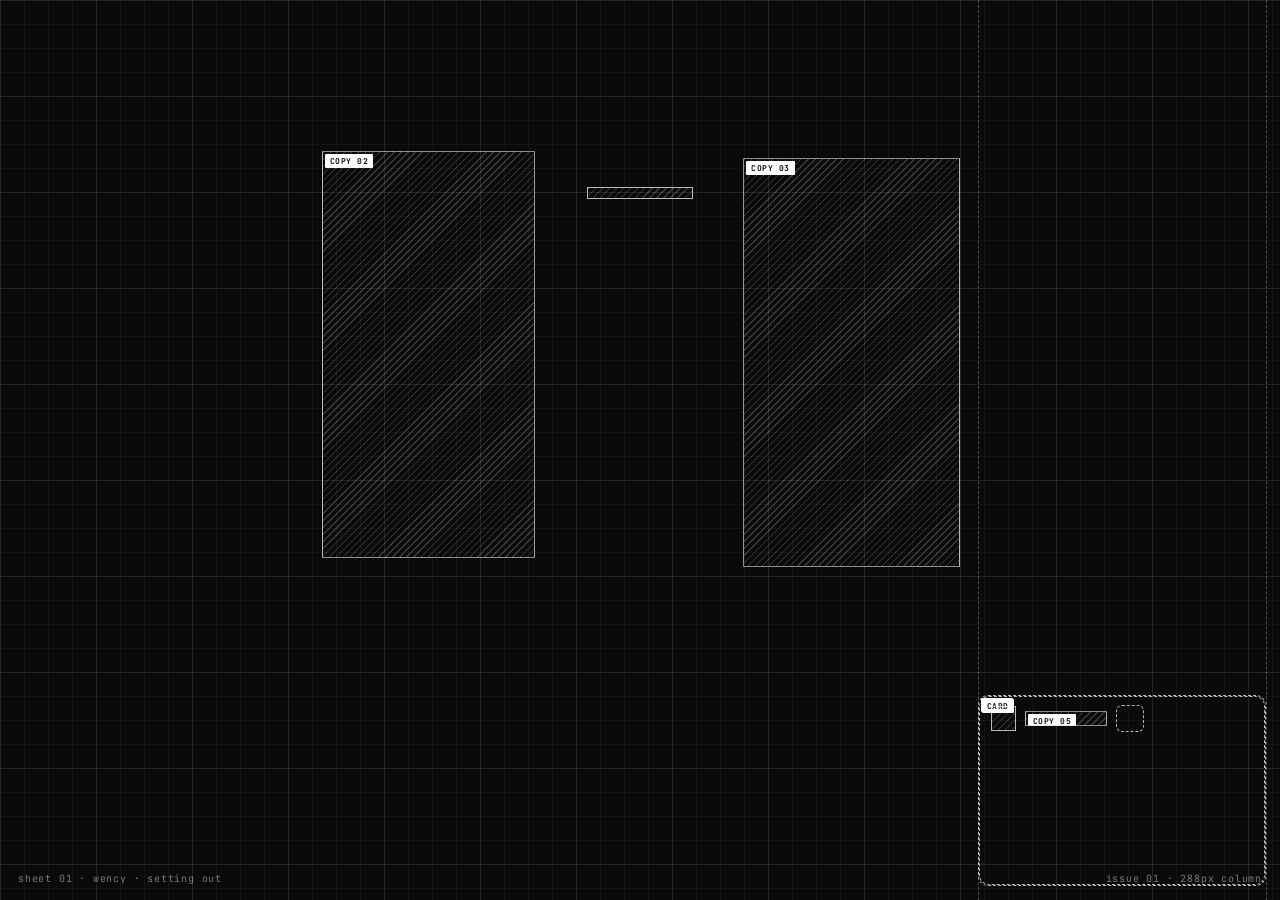
<file: index.html>
<!DOCTYPE html>
<html lang="en" class="dark">
  <head>
    <meta charset="utf-8">
    <link rel="icon" type="image/jpeg" href="/profile.jpg?v=wency">
    <meta name="viewport" content="width=device-width, initial-scale=1.0">
    <title>Wency Miguel D. Valmonte — Computer Engineering Student</title>
    <meta name="description" content="Personal portfolio of Wency Miguel D. Valmonte, fourth-year Computer Engineering student at ICCT Colleges interested in backend development, AI, and automation.">
    <!-- Google Fonts -->
    <link rel="preconnect" href="https://fonts.googleapis.com">
    <link rel="preconnect" href="https://fonts.gstatic.com" crossorigin>
    <link href="https://fonts.googleapis.com/css2?family=Instrument+Serif:ital@0;1&amp;family=Inter:wght@300;400;500;600;700&amp;family=JetBrains+Mono:wght@400;500;600&amp;display=swap" rel="stylesheet">
    <script type="module" src="/assets/index-BqGxi4J0.js?v=wency-6"></script>
    <link rel="stylesheet" crossorigin href="/assets/index-Bd0vlzOW.css">
    <link rel="stylesheet" href="/assets/wency-chibi.css?v=chibi-1">
    <link rel="stylesheet" href="/assets/minecraft-biomes.css?v=mcday-1">
    <link rel="stylesheet" href="/assets/readme-preview.css?v=wency-1">
    <script defer src="/assets/readme-preview.js?v=wency-1"></script>
    <link rel="stylesheet" href="/assets/ambient-player.css?v=bgm-4">
    <script defer src="/assets/ambient-player.js?v=bgm-4"></script>
    <script defer src="/assets/minecraft-biomes.js?v=mcday-1"></script>
    <link rel="stylesheet" href="/assets/formspree-contact.css?v=contact-1">
    <script defer src="/assets/formspree-contact.js?v=contact-2" data-formspree-endpoint="https://formspree.io/f/xeaepgpp"></script>
    <link rel="stylesheet" href="/assets/wency-certificates.css?v=cert-1">
    <script defer src="/assets/wency-certificates.js?v=cert-1"></script>
  </head>
  <body class="bg-neutral-950 text-neutral-100 antialiased selection:bg-neutral-800 selection:text-neutral-200">
    <div id="root"></div>
  </body>
</html>
</file>
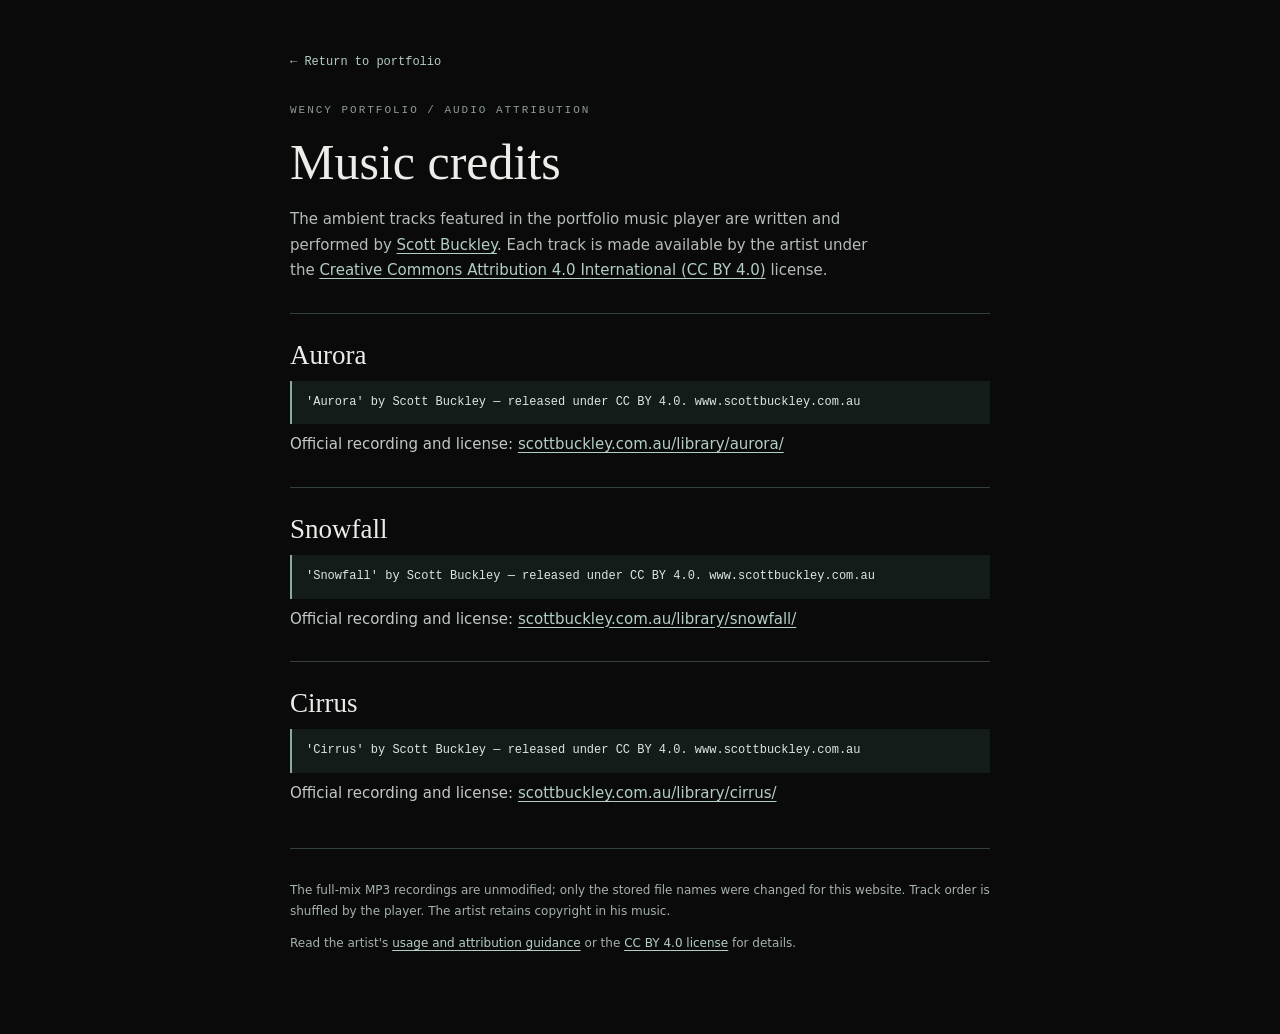
<file: music-credits.html>
<!doctype html>
<html lang="en">
<head>
  <meta charset="utf-8">
  <meta name="viewport" content="width=device-width, initial-scale=1">
  <meta name="color-scheme" content="dark">
  <title>Music credits — Wency Miguel D. Valmonte</title>
  <meta name="description" content="Music attributions and Creative Commons license information for Wency's portfolio.">
  <link rel="icon" type="image/jpeg" href="/profile.jpg">
  <style>
    :root { color-scheme: dark; }
    * { box-sizing: border-box; }
    body { margin: 0; padding: 48px 20px 70px; background: #0a0a0a; color: #ecece8; font: 15px/1.7 system-ui, sans-serif; }
    main { max-width: 700px; margin: auto; }
    a { color: #b3cfc3; text-underline-offset: 3px; }
    a:hover { color: #f1e1bd; }
    a:focus-visible { outline: 2px solid #b3cfc3; outline-offset: 3px; }
    .back { display: inline-flex; gap: 8px; margin-bottom: 32px; font: 12px/1.4 Consolas, monospace; text-decoration: none; }
    .eyebrow { color: #8d9c95; letter-spacing: .18em; font: 11px/1.4 Consolas, monospace; text-transform: uppercase; }
    h1 { font: 500 clamp(34px, 7vw, 50px)/1.18 Georgia, serif; margin: 15px 0; }
    .lead { color: #b4bdb9; max-width: 600px; }
    .item { border-top: 1px solid #34413b; margin-top: 29px; padding-top: 24px; }
    .item h2 { margin: 0 0 6px; font: 500 27px/1.3 Georgia, serif; }
    .item p { margin: 8px 0; color: #c2c9c5; }
    .credit { padding: 11px 14px; background: #131c19; border-left: 2px solid #88ac98; color: #e0e6df !important; font: 12px/1.8 Consolas, monospace; overflow-wrap: anywhere; }
    .small { font-size: 12px; color: #aab4ac; }
    footer { border-top: 1px solid #34413b; margin-top: 42px; padding-top: 19px; font-size: 12px; color: #a5b2ac; }
  </style>
</head>
<body>
  <main>
    <a class="back" href="/">← Return to portfolio</a>
    <div class="eyebrow">Wency Portfolio / Audio Attribution</div>
    <h1>Music credits</h1>
    <p class="lead">The ambient tracks featured in the portfolio music player are written and performed by <a href="https://www.scottbuckley.com.au/">Scott Buckley</a>. Each track is made available by the artist under the <a href="https://creativecommons.org/licenses/by/4.0/">Creative Commons Attribution 4.0 International (CC BY 4.0)</a> license.</p>

    <section class="item">
      <h2>Aurora</h2>
      <p class="credit">'Aurora' by Scott Buckley — released under CC BY 4.0. www.scottbuckley.com.au</p>
      <p>Official recording and license: <a href="https://www.scottbuckley.com.au/library/aurora/">scottbuckley.com.au/library/aurora/</a></p>
    </section>

    <section class="item">
      <h2>Snowfall</h2>
      <p class="credit">'Snowfall' by Scott Buckley — released under CC BY 4.0. www.scottbuckley.com.au</p>
      <p>Official recording and license: <a href="https://www.scottbuckley.com.au/library/snowfall/">scottbuckley.com.au/library/snowfall/</a></p>
    </section>

    <section class="item">
      <h2>Cirrus</h2>
      <p class="credit">'Cirrus' by Scott Buckley — released under CC BY 4.0. www.scottbuckley.com.au</p>
      <p>Official recording and license: <a href="https://www.scottbuckley.com.au/library/cirrus/">scottbuckley.com.au/library/cirrus/</a></p>
    </section>

    <footer>
      <p>The full-mix MP3 recordings are unmodified; only the stored file names were changed for this website. Track order is shuffled by the player. The artist retains copyright in his music.</p>
      <p>Read the artist's <a href="https://www.scottbuckley.com.au/library/using-this-music/">usage and attribution guidance</a> or the <a href="https://creativecommons.org/licenses/by/4.0/">CC BY 4.0 license</a> for details.</p>
    </footer>
  </main>
</body>
</html>
</file>
<file: assets/index-Bd0vlzOW.css>
.pl-root{--pl-bg: #0a0a0a;--pl-ink: #fff;position:fixed;top:0;right:0;bottom:0;left:0;z-index:99999;pointer-events:all;overflow:hidden;color:var(--pl-ink)}.pl-root.pl-wipe{pointer-events:none}.pl-sheet{position:absolute;top:0;right:0;bottom:0;left:0;background-color:var(--pl-bg);background-image:linear-gradient(color-mix(in srgb,var(--pl-ink) 7%,transparent) 1px,transparent 1px),linear-gradient(90deg,color-mix(in srgb,var(--pl-ink) 7%,transparent) 1px,transparent 1px),linear-gradient(color-mix(in srgb,var(--pl-ink) 3.5%,transparent) 1px,transparent 1px),linear-gradient(90deg,color-mix(in srgb,var(--pl-ink) 3.5%,transparent) 1px,transparent 1px);background-size:96px 96px,96px 96px,24px 24px,24px 24px;clip-path:inset(0 0 0 0);transition:clip-path 1.05s cubic-bezier(.76,0,.24,1)}.pl-wipe .pl-sheet{clip-path:inset(100% 0 0 0)}@keyframes pl-fade-in{0%{opacity:0}to{opacity:1}}.pl-edge{position:absolute;left:0;right:0;top:0;height:1px;opacity:0;background:linear-gradient(90deg,transparent,color-mix(in srgb,var(--pl-ink) 85%,transparent) 30%,color-mix(in srgb,var(--pl-ink) 85%,transparent) 70%,transparent);box-shadow:0 0 18px 1px color-mix(in srgb,var(--pl-ink) 40%,transparent);transition:top 1.05s cubic-bezier(.76,0,.24,1),opacity .2s linear}.pl-wipe .pl-edge{top:100%;opacity:1}.pl-guide-v{position:absolute;top:0;bottom:0;width:0;border-left:1px dashed color-mix(in srgb,var(--pl-ink) 28%,transparent)}.pl-note{position:absolute;font:400 10px/1 ui-monospace,JetBrains Mono,monospace;letter-spacing:.08em;color:color-mix(in srgb,var(--pl-ink) 45%,transparent);white-space:nowrap}.pl-chip{position:absolute;background:var(--pl-ink);color:var(--pl-bg);font:700 8px/1 ui-monospace,JetBrains Mono,monospace;letter-spacing:.06em;padding:3px 5px;border-radius:1px;white-space:nowrap;text-transform:uppercase}.pl-box{position:absolute;opacity:0;clip-path:inset(0 100% 0 0);transition:opacity .25s linear,clip-path .55s cubic-bezier(.2,.7,.2,1),left .3s ease,top .3s ease,width .3s ease,height .3s ease}.pl-box.on{opacity:1;clip-path:inset(0 0 0 0)}.pl-box .fill{position:absolute;top:0;right:0;bottom:0;left:0;border:1px solid color-mix(in srgb,var(--pl-ink) 70%,transparent);border-radius:var(--r, 0);background-image:repeating-linear-gradient(135deg,color-mix(in srgb,var(--pl-ink) 20%,transparent) 0 1px,transparent 1px 5px);transition:opacity .45s ease}.pl-box.btn .fill,.pl-box.card .fill{border-style:dashed;background-image:none}.pl-box.media .fill{background-image:none}.pl-box .cross{position:absolute;top:0;right:0;bottom:0;left:0;width:100%;height:100%;transition:opacity .45s ease}.pl-box .cross path{fill:none;stroke:color-mix(in srgb,var(--pl-ink) 55%,transparent);stroke-width:1}.pl-box .lab{left:3px;top:3px;transition:opacity .3s ease}.pl-box .ghost{position:absolute;opacity:0;color:color-mix(in srgb,var(--pl-ink) 90%,transparent);transition:opacity .55s ease .05s;overflow:hidden}.pl-box .ghost.center{display:flex;align-items:center;justify-content:center}.pl-text .pl-box .ghost{opacity:1}.pl-text .pl-box.text .fill,.pl-text .pl-box .lab,.pl-text .pl-dim,.pl-text .pl-dim.on{opacity:0}.pl-text .pl-box.media .fill,.pl-text .pl-box.btn .fill,.pl-text .pl-box.card .fill{opacity:.45}.pl-text .pl-box.media .cross{opacity:.3}.pl-dim{position:absolute;height:0;border-top:1px solid color-mix(in srgb,var(--pl-ink) 55%,transparent);opacity:0;transition:opacity .35s ease}.pl-dim.on{opacity:1}.pl-dim:before,.pl-dim:after{content:"";position:absolute;top:-4px;width:1px;height:8px;background:color-mix(in srgb,var(--pl-ink) 55%,transparent)}.pl-dim:before{left:0}.pl-dim:after{right:0}.pl-dim .pl-chip{left:50%;top:-6px;transform:translate(-50%)}@media(prefers-reduced-motion:reduce){.pl-root{display:none}}.bottom-blur{position:fixed;left:0;right:0;bottom:0;height:130px;z-index:9990;pointer-events:none;backdrop-filter:blur(3px);-webkit-backdrop-filter:blur(5px);mask-image:linear-gradient(to bottom,transparent 0%,rgb(219,12,12) 100%);-webkit-mask-image:linear-gradient(to bottom,transparent 0%,rgb(8,8,8) 100%)}@media(max-width:768px){.bottom-blur{height:110px;backdrop-filter:blur(3px);-webkit-backdrop-filter:blur(5px)}}html.lenis,html.lenis body{height:auto}.lenis:not(.lenis-autoToggle).lenis-stopped{overflow:clip}.lenis [data-lenis-prevent],.lenis [data-lenis-prevent-wheel],.lenis [data-lenis-prevent-touch],.lenis [data-lenis-prevent-vertical],.lenis [data-lenis-prevent-horizontal]{overscroll-behavior:contain}.lenis.lenis-smooth iframe{pointer-events:none}.lenis.lenis-autoToggle{transition-property:overflow;transition-duration:1ms;transition-behavior:allow-discrete}*,:before,:after{--tw-border-spacing-x: 0;--tw-border-spacing-y: 0;--tw-translate-x: 0;--tw-translate-y: 0;--tw-rotate: 0;--tw-skew-x: 0;--tw-skew-y: 0;--tw-scale-x: 1;--tw-scale-y: 1;--tw-pan-x: ;--tw-pan-y: ;--tw-pinch-zoom: ;--tw-scroll-snap-strictness: proximity;--tw-gradient-from-position: ;--tw-gradient-via-position: ;--tw-gradient-to-position: ;--tw-ordinal: ;--tw-slashed-zero: ;--tw-numeric-figure: ;--tw-numeric-spacing: ;--tw-numeric-fraction: ;--tw-ring-inset: ;--tw-ring-offset-width: 0px;--tw-ring-offset-color: #fff;--tw-ring-color: rgb(59 130 246 / .5);--tw-ring-offset-shadow: 0 0 #0000;--tw-ring-shadow: 0 0 #0000;--tw-shadow: 0 0 #0000;--tw-shadow-colored: 0 0 #0000;--tw-blur: ;--tw-brightness: ;--tw-contrast: ;--tw-grayscale: ;--tw-hue-rotate: ;--tw-invert: ;--tw-saturate: ;--tw-sepia: ;--tw-drop-shadow: ;--tw-backdrop-blur: ;--tw-backdrop-brightness: ;--tw-backdrop-contrast: ;--tw-backdrop-grayscale: ;--tw-backdrop-hue-rotate: ;--tw-backdrop-invert: ;--tw-backdrop-opacity: ;--tw-backdrop-saturate: ;--tw-backdrop-sepia: ;--tw-contain-size: ;--tw-contain-layout: ;--tw-contain-paint: ;--tw-contain-style: }::backdrop{--tw-border-spacing-x: 0;--tw-border-spacing-y: 0;--tw-translate-x: 0;--tw-translate-y: 0;--tw-rotate: 0;--tw-skew-x: 0;--tw-skew-y: 0;--tw-scale-x: 1;--tw-scale-y: 1;--tw-pan-x: ;--tw-pan-y: ;--tw-pinch-zoom: ;--tw-scroll-snap-strictness: proximity;--tw-gradient-from-position: ;--tw-gradient-via-position: ;--tw-gradient-to-position: ;--tw-ordinal: ;--tw-slashed-zero: ;--tw-numeric-figure: ;--tw-numeric-spacing: ;--tw-numeric-fraction: ;--tw-ring-inset: ;--tw-ring-offset-width: 0px;--tw-ring-offset-color: #fff;--tw-ring-color: rgb(59 130 246 / .5);--tw-ring-offset-shadow: 0 0 #0000;--tw-ring-shadow: 0 0 #0000;--tw-shadow: 0 0 #0000;--tw-shadow-colored: 0 0 #0000;--tw-blur: ;--tw-brightness: ;--tw-contrast: ;--tw-grayscale: ;--tw-hue-rotate: ;--tw-invert: ;--tw-saturate: ;--tw-sepia: ;--tw-drop-shadow: ;--tw-backdrop-blur: ;--tw-backdrop-brightness: ;--tw-backdrop-contrast: ;--tw-backdrop-grayscale: ;--tw-backdrop-hue-rotate: ;--tw-backdrop-invert: ;--tw-backdrop-opacity: ;--tw-backdrop-saturate: ;--tw-backdrop-sepia: ;--tw-contain-size: ;--tw-contain-layout: ;--tw-contain-paint: ;--tw-contain-style: }*,:before,:after{box-sizing:border-box;border-width:0;border-style:solid;border-color:#e5e7eb}:before,:after{--tw-content: ""}html,:host{line-height:1.5;-webkit-text-size-adjust:100%;-moz-tab-size:4;-o-tab-size:4;tab-size:4;font-family:var(--font-sans),system-ui,sans-serif;font-feature-settings:normal;font-variation-settings:normal;-webkit-tap-highlight-color:transparent}body{margin:0;line-height:inherit}hr{height:0;color:inherit;border-top-width:1px}abbr:where([title]){-webkit-text-decoration:underline dotted;text-decoration:underline dotted}h1,h2,h3,h4,h5,h6{font-size:inherit;font-weight:inherit}a{color:inherit;text-decoration:inherit}b,strong{font-weight:bolder}code,kbd,samp,pre{font-family:var(--font-mono),ui-monospace,monospace;font-feature-settings:normal;font-variation-settings:normal;font-size:1em}small{font-size:80%}sub,sup{font-size:75%;line-height:0;position:relative;vertical-align:baseline}sub{bottom:-.25em}sup{top:-.5em}table{text-indent:0;border-color:inherit;border-collapse:collapse}button,input,optgroup,select,textarea{font-family:inherit;font-feature-settings:inherit;font-variation-settings:inherit;font-size:100%;font-weight:inherit;line-height:inherit;letter-spacing:inherit;color:inherit;margin:0;padding:0}button,select{text-transform:none}button,input:where([type=button]),input:where([type=reset]),input:where([type=submit]){-webkit-appearance:button;background-color:transparent;background-image:none}:-moz-focusring{outline:auto}:-moz-ui-invalid{box-shadow:none}progress{vertical-align:baseline}::-webkit-inner-spin-button,::-webkit-outer-spin-button{height:auto}[type=search]{-webkit-appearance:textfield;outline-offset:-2px}::-webkit-search-decoration{-webkit-appearance:none}::-webkit-file-upload-button{-webkit-appearance:button;font:inherit}summary{display:list-item}blockquote,dl,dd,h1,h2,h3,h4,h5,h6,hr,figure,p,pre{margin:0}fieldset{margin:0;padding:0}legend{padding:0}ol,ul,menu{list-style:none;margin:0;padding:0}dialog{padding:0}textarea{resize:vertical}input::-moz-placeholder,textarea::-moz-placeholder{opacity:1;color:#9ca3af}input::placeholder,textarea::placeholder{opacity:1;color:#9ca3af}button,[role=button]{cursor:pointer}:disabled{cursor:default}img,svg,video,canvas,audio,iframe,embed,object{display:block;vertical-align:middle}img,video{max-width:100%;height:auto}[hidden]:where(:not([hidden=until-found])){display:none}.pointer-events-none{pointer-events:none}.\!visible{visibility:visible!important}.visible{visibility:visible}.invisible{visibility:hidden}.collapse{visibility:collapse}.fixed{position:fixed}.absolute{position:absolute}.relative{position:relative}.inset-0{top:0;right:0;bottom:0;left:0}.inset-\[11px\]{top:11px;right:11px;bottom:11px;left:11px}.inset-\[5px\]{top:5px;right:5px;bottom:5px;left:5px}.inset-x-0{left:0;right:0}.-bottom-0\.5{bottom:-.125rem}.-bottom-3{bottom:-.75rem}.-bottom-\[30px\]{bottom:-30px}.-bottom-\[42px\]{bottom:-42px}.-left-8{left:-2rem}.-right-6{right:-1.5rem}.-top-6{top:-1.5rem}.-top-\[28px\]{top:-28px}.-top-\[45px\]{top:-45px}.bottom-0{bottom:0}.bottom-2{bottom:.5rem}.bottom-2\.5{bottom:.625rem}.bottom-5{bottom:1.25rem}.bottom-\[-12px\]{bottom:-12px}.bottom-\[-20px\]{bottom:-20px}.bottom-\[-290\%\]{bottom:-290%}.bottom-\[15px\]{bottom:15px}.bottom-\[22\%\]{bottom:22%}.bottom-full{bottom:100%}.left-0{left:0}.left-1{left:.25rem}.left-1\/2{left:50%}.left-2\.5{left:.625rem}.left-20{left:5rem}.left-3{left:.75rem}.left-4{left:1rem}.left-7{left:1.75rem}.left-\[-10px\]{left:-10px}.left-\[12\%\]{left:12%}.left-\[15\%\]{left:15%}.left-\[15px\]{left:15px}.left-\[4\%\]{left:4%}.left-\[8\%\]{left:8%}.left-\[9\%\]{left:9%}.left-\[calc\(50\%\+400px\)\]{left:calc(50% + 400px)}.right-0{right:0}.right-1{right:.25rem}.right-2{right:.5rem}.right-2\.5{right:.625rem}.right-3{right:.75rem}.right-4{right:1rem}.right-7{right:1.75rem}.right-\[-20px\]{right:-20px}.right-\[12\%\]{right:12%}.right-\[15px\]{right:15px}.right-\[20\%\]{right:20%}.right-\[22px\]{right:22px}.top-0{top:0}.top-1{top:.25rem}.top-1\.5{top:.375rem}.top-1\/2{top:50%}.top-10{top:2.5rem}.top-2\.5{top:.625rem}.top-3{top:.75rem}.top-4{top:1rem}.top-\[-10px\]{top:-10px}.top-\[1060\%\]{top:1060%}.top-\[15px\]{top:15px}.top-\[22px\]{top:22px}.top-\[24vh\]{top:24vh}.top-\[28px\]{top:28px}.top-\[30\%\]{top:30%}.top-\[560\%\]{top:560%}.top-\[700\%\]{top:700%}.top-full{top:100%}.z-0{z-index:0}.z-10{z-index:10}.z-20{z-index:20}.z-30{z-index:30}.z-50{z-index:50}.z-\[1000000\]{z-index:1000000}.z-\[10000\]{z-index:10000}.z-\[100\]{z-index:100}.z-\[5\]{z-index:5}.z-\[60\]{z-index:60}.z-\[999998\]{z-index:999998}.z-\[999999\]{z-index:999999}.z-\[99999\]{z-index:99999}.z-\[9999\]{z-index:9999}.mx-auto{margin-left:auto;margin-right:auto}.-mt-2{margin-top:-.5rem}.mb-1\.5{margin-bottom:.375rem}.mb-2{margin-bottom:.5rem}.mb-3{margin-bottom:.75rem}.mb-3\.5{margin-bottom:.875rem}.mb-4{margin-bottom:1rem}.mb-5{margin-bottom:1.25rem}.mb-6{margin-bottom:1.5rem}.mb-8{margin-bottom:2rem}.mt-0{margin-top:0}.mt-0\.5{margin-top:.125rem}.mt-1{margin-top:.25rem}.mt-1\.5{margin-top:.375rem}.mt-2{margin-top:.5rem}.mt-2\.5{margin-top:.625rem}.mt-3{margin-top:.75rem}.mt-3\.5{margin-top:.875rem}.mt-4{margin-top:1rem}.mt-5{margin-top:1.25rem}.mt-6{margin-top:1.5rem}.mt-7{margin-top:1.75rem}.mt-8{margin-top:2rem}.line-clamp-2{overflow:hidden;display:-webkit-box;-webkit-box-orient:vertical;-webkit-line-clamp:2}.line-clamp-4{overflow:hidden;display:-webkit-box;-webkit-box-orient:vertical;-webkit-line-clamp:4}.block{display:block}.inline-block{display:inline-block}.inline{display:inline}.flex{display:flex}.inline-flex{display:inline-flex}.grid{display:grid}.hidden{display:none}.aspect-\[16\/7\]{aspect-ratio:16/7}.size-1\.5{width:.375rem;height:.375rem}.size-10{width:2.5rem;height:2.5rem}.size-2{width:.5rem;height:.5rem}.size-2\.5{width:.625rem;height:.625rem}.size-20{width:5rem;height:5rem}.size-3{width:.75rem;height:.75rem}.size-3\.5{width:.875rem;height:.875rem}.size-4{width:1rem;height:1rem}.size-5{width:1.25rem;height:1.25rem}.size-7{width:1.75rem;height:1.75rem}.size-8{width:2rem;height:2rem}.size-\[10px\]{width:10px;height:10px}.size-\[52px\]{width:52px;height:52px}.h-0\.5{height:.125rem}.h-1{height:.25rem}.h-1\.5{height:.375rem}.h-12{height:3rem}.h-16{height:4rem}.h-2\.5{height:.625rem}.h-20{height:5rem}.h-24{height:6rem}.h-3\.5{height:.875rem}.h-32{height:8rem}.h-36{height:9rem}.h-4{height:1rem}.h-48{height:12rem}.h-5{height:1.25rem}.h-6{height:1.5rem}.h-7{height:1.75rem}.h-8{height:2rem}.h-9{height:2.25rem}.h-\[100dvh\]{height:100dvh}.h-\[150px\]{height:150px}.h-\[175px\]{height:175px}.h-\[20px\]{height:20px}.h-\[300px\]{height:300px}.h-\[30px\]{height:30px}.h-\[35px\]{height:35px}.h-\[36px\]{height:36px}.h-\[3px\]{height:3px}.h-\[470px\]{height:470px}.h-\[47px\]{height:47px}.h-\[48px\]{height:48px}.h-\[520px\]{height:520px}.h-\[5px\]{height:5px}.h-\[64px\]{height:64px}.h-\[70px\]{height:70px}.h-\[94vh\]{height:94vh}.h-full{height:100%}.h-px{height:1px}.max-h-\[60vh\]{max-height:60vh}.max-h-\[90vh\]{max-height:90vh}.min-h-0{min-height:0px}.min-h-\[140px\]{min-height:140px}.min-h-\[160px\]{min-height:160px}.min-h-\[300px\]{min-height:300px}.min-h-\[64px\]{min-height:64px}.min-h-\[calc\(100vh-80px\)\]{min-height:calc(100vh - 80px)}.min-h-fit{min-height:-moz-fit-content;min-height:fit-content}.min-h-screen{min-height:100vh}.w-1{width:.25rem}.w-1\.5{width:.375rem}.w-10{width:2.5rem}.w-12{width:3rem}.w-16{width:4rem}.w-2\.5{width:.625rem}.w-20{width:5rem}.w-24{width:6rem}.w-3\.5{width:.875rem}.w-32{width:8rem}.w-4{width:1rem}.w-40{width:10rem}.w-56{width:14rem}.w-6{width:1.5rem}.w-7{width:1.75rem}.w-72{width:18rem}.w-9{width:2.25rem}.w-\[12px\]{width:12px}.w-\[145px\]{width:145px}.w-\[170px\]{width:170px}.w-\[205px\]{width:205px}.w-\[3px\]{width:3px}.w-\[5px\]{width:5px}.w-\[700px\]{width:700px}.w-\[763px\]{width:763px}.w-\[7px\]{width:7px}.w-\[980px\]{width:980px}.w-full{width:100%}.w-px{width:1px}.min-w-0{min-width:0px}.min-w-\[640px\]{min-width:640px}.max-w-0{max-width:0px}.max-w-2xl{max-width:42rem}.max-w-3xl{max-width:48rem}.max-w-4xl{max-width:56rem}.max-w-\[1080px\]{max-width:1080px}.max-w-\[1600px\]{max-width:1600px}.max-w-\[580px\]{max-width:580px}.max-w-\[760px\]{max-width:760px}.max-w-\[80\%\]{max-width:80%}.max-w-\[90vw\]{max-width:90vw}.max-w-\[calc\(100\%-24px\)\]{max-width:calc(100% - 24px)}.max-w-lg{max-width:32rem}.max-w-md{max-width:28rem}.max-w-sm{max-width:24rem}.flex-1{flex:1 1 0%}.flex-none{flex:none}.shrink-0{flex-shrink:0}.grow{flex-grow:1}.origin-left{transform-origin:left}.origin-right{transform-origin:right}.-translate-x-1\/2{--tw-translate-x: -50%;transform:translate(var(--tw-translate-x),var(--tw-translate-y)) rotate(var(--tw-rotate)) skew(var(--tw-skew-x)) skewY(var(--tw-skew-y)) scaleX(var(--tw-scale-x)) scaleY(var(--tw-scale-y))}.-translate-y-1\/2{--tw-translate-y: -50%;transform:translate(var(--tw-translate-x),var(--tw-translate-y)) rotate(var(--tw-rotate)) skew(var(--tw-skew-x)) skewY(var(--tw-skew-y)) scaleX(var(--tw-scale-x)) scaleY(var(--tw-scale-y))}.translate-x-1\/2{--tw-translate-x: 50%;transform:translate(var(--tw-translate-x),var(--tw-translate-y)) rotate(var(--tw-rotate)) skew(var(--tw-skew-x)) skewY(var(--tw-skew-y)) scaleX(var(--tw-scale-x)) scaleY(var(--tw-scale-y))}.translate-y-1\/2{--tw-translate-y: 50%;transform:translate(var(--tw-translate-x),var(--tw-translate-y)) rotate(var(--tw-rotate)) skew(var(--tw-skew-x)) skewY(var(--tw-skew-y)) scaleX(var(--tw-scale-x)) scaleY(var(--tw-scale-y))}.-rotate-\[7deg\]{--tw-rotate: -7deg;transform:translate(var(--tw-translate-x),var(--tw-translate-y)) rotate(var(--tw-rotate)) skew(var(--tw-skew-x)) skewY(var(--tw-skew-y)) scaleX(var(--tw-scale-x)) scaleY(var(--tw-scale-y))}.rotate-\[-20deg\]{--tw-rotate: -20deg;transform:translate(var(--tw-translate-x),var(--tw-translate-y)) rotate(var(--tw-rotate)) skew(var(--tw-skew-x)) skewY(var(--tw-skew-y)) scaleX(var(--tw-scale-x)) scaleY(var(--tw-scale-y))}.rotate-\[-4deg\]{--tw-rotate: -4deg;transform:translate(var(--tw-translate-x),var(--tw-translate-y)) rotate(var(--tw-rotate)) skew(var(--tw-skew-x)) skewY(var(--tw-skew-y)) scaleX(var(--tw-scale-x)) scaleY(var(--tw-scale-y))}.rotate-\[8deg\]{--tw-rotate: 8deg;transform:translate(var(--tw-translate-x),var(--tw-translate-y)) rotate(var(--tw-rotate)) skew(var(--tw-skew-x)) skewY(var(--tw-skew-y)) scaleX(var(--tw-scale-x)) scaleY(var(--tw-scale-y))}.scale-95{--tw-scale-x: .95;--tw-scale-y: .95;transform:translate(var(--tw-translate-x),var(--tw-translate-y)) rotate(var(--tw-rotate)) skew(var(--tw-skew-x)) skewY(var(--tw-skew-y)) scaleX(var(--tw-scale-x)) scaleY(var(--tw-scale-y))}.scale-x-0{--tw-scale-x: 0;transform:translate(var(--tw-translate-x),var(--tw-translate-y)) rotate(var(--tw-rotate)) skew(var(--tw-skew-x)) skewY(var(--tw-skew-y)) scaleX(var(--tw-scale-x)) scaleY(var(--tw-scale-y))}.scale-x-100{--tw-scale-x: 1;transform:translate(var(--tw-translate-x),var(--tw-translate-y)) rotate(var(--tw-rotate)) skew(var(--tw-skew-x)) skewY(var(--tw-skew-y)) scaleX(var(--tw-scale-x)) scaleY(var(--tw-scale-y))}.transform{transform:translate(var(--tw-translate-x),var(--tw-translate-y)) rotate(var(--tw-rotate)) skew(var(--tw-skew-x)) skewY(var(--tw-skew-y)) scaleX(var(--tw-scale-x)) scaleY(var(--tw-scale-y))}@keyframes fade-up{0%{opacity:0;transform:translateY(12px)}to{opacity:1;transform:translateY(0)}}.animate-fade-up{animation:fade-up .6s cubic-bezier(.22,1,.36,1) both}@keyframes ping{75%,to{transform:scale(2);opacity:0}}.animate-ping{animation:ping 1s cubic-bezier(0,0,.2,1) infinite}@keyframes pulse{50%{opacity:.5}}.animate-pulse{animation:pulse 2s cubic-bezier(.4,0,.6,1) infinite}.cursor-default{cursor:default}.cursor-pointer{cursor:pointer}.select-none{-webkit-user-select:none;-moz-user-select:none;user-select:none}.resize-none{resize:none}.resize{resize:both}.scroll-mt-28{scroll-margin-top:7rem}.grid-flow-col{grid-auto-flow:column}.grid-cols-1{grid-template-columns:repeat(1,minmax(0,1fr))}.grid-cols-2{grid-template-columns:repeat(2,minmax(0,1fr))}.grid-cols-\[1fr_auto_1fr\]{grid-template-columns:1fr auto 1fr}.flex-col{flex-direction:column}.flex-col-reverse{flex-direction:column-reverse}.flex-wrap{flex-wrap:wrap}.place-items-center{place-items:center}.items-start{align-items:flex-start}.items-end{align-items:flex-end}.items-center{align-items:center}.items-baseline{align-items:baseline}.justify-center{justify-content:center}.justify-between{justify-content:space-between}.gap-0\.5{gap:.125rem}.gap-1{gap:.25rem}.gap-1\.5{gap:.375rem}.gap-2{gap:.5rem}.gap-2\.5{gap:.625rem}.gap-3{gap:.75rem}.gap-3\.5{gap:.875rem}.gap-4{gap:1rem}.gap-5{gap:1.25rem}.gap-6{gap:1.5rem}.gap-\[2px\]{gap:2px}.gap-\[3px\]{gap:3px}.gap-x-2{-moz-column-gap:.5rem;column-gap:.5rem}.gap-x-3{-moz-column-gap:.75rem;column-gap:.75rem}.gap-x-4{-moz-column-gap:1rem;column-gap:1rem}.gap-x-5{-moz-column-gap:1.25rem;column-gap:1.25rem}.gap-x-6{-moz-column-gap:1.5rem;column-gap:1.5rem}.gap-y-1{row-gap:.25rem}.gap-y-1\.5{row-gap:.375rem}.space-y-4>:not([hidden])~:not([hidden]){--tw-space-y-reverse: 0;margin-top:calc(1rem * calc(1 - var(--tw-space-y-reverse)));margin-bottom:calc(1rem * var(--tw-space-y-reverse))}.space-y-5>:not([hidden])~:not([hidden]){--tw-space-y-reverse: 0;margin-top:calc(1.25rem * calc(1 - var(--tw-space-y-reverse)));margin-bottom:calc(1.25rem * var(--tw-space-y-reverse))}.divide-y>:not([hidden])~:not([hidden]){--tw-divide-y-reverse: 0;border-top-width:calc(1px * calc(1 - var(--tw-divide-y-reverse)));border-bottom-width:calc(1px * var(--tw-divide-y-reverse))}.divide-\[var\(--line\)\]>:not([hidden])~:not([hidden]){border-color:var(--line)}.divide-neutral-800\/40>:not([hidden])~:not([hidden]){border-color:#26262666}.self-end{align-self:flex-end}.self-stretch{align-self:stretch}.overflow-hidden{overflow:hidden}.overflow-visible{overflow:visible}.overflow-x-auto{overflow-x:auto}.overflow-y-auto{overflow-y:auto}.overscroll-contain{overscroll-behavior:contain}.truncate{overflow:hidden;text-overflow:ellipsis;white-space:nowrap}.whitespace-nowrap{white-space:nowrap}.rounded{border-radius:.25rem}.rounded-2xl{border-radius:1rem}.rounded-\[10px\]{border-radius:10px}.rounded-\[13px\]{border-radius:13px}.rounded-\[20px\]{border-radius:20px}.rounded-\[24px\]{border-radius:24px}.rounded-\[2px\]{border-radius:2px}.rounded-\[30px\]{border-radius:30px}.rounded-\[4px\]{border-radius:4px}.rounded-\[6px\]{border-radius:6px}.rounded-full{border-radius:9999px}.rounded-lg{border-radius:.5rem}.rounded-md{border-radius:.375rem}.rounded-none{border-radius:0}.rounded-xl{border-radius:.75rem}.rounded-t-full{border-top-left-radius:9999px;border-top-right-radius:9999px}.rounded-bl-\[10px\]{border-bottom-left-radius:10px}.rounded-br-\[10px\]{border-bottom-right-radius:10px}.rounded-tl-\[2px\]{border-top-left-radius:2px}.rounded-tr-\[10px\]{border-top-right-radius:10px}.border{border-width:1px}.border-2{border-width:2px}.border-4{border-width:4px}.border-\[5px\]{border-width:5px}.border-x{border-left-width:1px;border-right-width:1px}.border-y{border-top-width:1px;border-bottom-width:1px}.border-b{border-bottom-width:1px}.border-b-0{border-bottom-width:0px}.border-l{border-left-width:1px}.border-r{border-right-width:1px}.border-r-0{border-right-width:0px}.border-t{border-top-width:1px}.border-dashed{border-style:dashed}.border-none{border-style:none}.border-\[var\(--line\)\]{border-color:var(--line)}.border-amber-500\/30{border-color:#f59e0b4d}.border-amber-500\/40{border-color:#f59e0b66}.border-black\/10{border-color:#0000001a}.border-blue-500\/30{border-color:#3b82f64d}.border-blue-800{--tw-border-opacity: 1;border-color:rgb(30 64 175 / var(--tw-border-opacity, 1))}.border-cyan-300{--tw-border-opacity: 1;border-color:rgb(103 232 249 / var(--tw-border-opacity, 1))}.border-emerald-500\/40{border-color:#10b98166}.border-neutral-700{--tw-border-opacity: 1;border-color:rgb(64 64 64 / var(--tw-border-opacity, 1))}.border-neutral-800{--tw-border-opacity: 1;border-color:rgb(38 38 38 / var(--tw-border-opacity, 1))}.border-neutral-900{--tw-border-opacity: 1;border-color:rgb(23 23 23 / var(--tw-border-opacity, 1))}.border-purple-500\/20{border-color:#a855f733}.border-transparent{border-color:transparent}.border-white{--tw-border-opacity: 1;border-color:rgb(255 255 255 / var(--tw-border-opacity, 1))}.border-white\/10{border-color:#ffffff1a}.border-white\/15{border-color:#ffffff26}.border-white\/20{border-color:#fff3}.border-white\/25{border-color:#ffffff40}.border-white\/30{border-color:#ffffff4d}.border-white\/40{border-color:#fff6}.border-white\/60{border-color:#fff9}.border-white\/70{border-color:#ffffffb3}.bg-\[\#09101f\]{--tw-bg-opacity: 1;background-color:rgb(9 16 31 / var(--tw-bg-opacity, 1))}.bg-\[\#0a0a0a\]{--tw-bg-opacity: 1;background-color:rgb(10 10 10 / var(--tw-bg-opacity, 1))}.bg-\[\#0a0a0a\]\/95{background-color:#0a0a0af2}.bg-\[\#f7f5ef\]{--tw-bg-opacity: 1;background-color:rgb(247 245 239 / var(--tw-bg-opacity, 1))}.bg-\[var\(--bg\)\]{background-color:var(--bg)}.bg-\[var\(--card\)\]{background-color:var(--card)}.bg-\[var\(--chip\)\]{background-color:var(--chip)}.bg-\[var\(--fg\)\]{background-color:var(--fg)}.bg-\[var\(--hover\)\]{background-color:var(--hover)}.bg-\[var\(--neon-color\)\]{background-color:var(--neon-color)}.bg-amber-400\/10{background-color:#fbbf241a}.bg-amber-500\/20{background-color:#f59e0b33}.bg-black\/10{background-color:#0000001a}.bg-black\/20{background-color:#0003}.bg-black\/40{background-color:#0006}.bg-black\/45{background-color:#00000073}.bg-black\/50{background-color:#00000080}.bg-black\/60{background-color:#0009}.bg-black\/70{background-color:#000000b3}.bg-black\/95{background-color:#000000f2}.bg-black\/\[0\.06\]{background-color:#0000000f}.bg-black\/\[0\.08\]{background-color:#00000014}.bg-blue-400{--tw-bg-opacity: 1;background-color:rgb(96 165 250 / var(--tw-bg-opacity, 1))}.bg-blue-500\/10{background-color:#3b82f61a}.bg-current{background-color:currentColor}.bg-emerald-400{--tw-bg-opacity: 1;background-color:rgb(52 211 153 / var(--tw-bg-opacity, 1))}.bg-emerald-500{--tw-bg-opacity: 1;background-color:rgb(16 185 129 / var(--tw-bg-opacity, 1))}.bg-emerald-500\/20{background-color:#10b98133}.bg-neutral-200{--tw-bg-opacity: 1;background-color:rgb(229 229 229 / var(--tw-bg-opacity, 1))}.bg-neutral-800{--tw-bg-opacity: 1;background-color:rgb(38 38 38 / var(--tw-bg-opacity, 1))}.bg-neutral-900\/60{background-color:#17171799}.bg-neutral-900\/95{background-color:#171717f2}.bg-neutral-950{--tw-bg-opacity: 1;background-color:rgb(10 10 10 / var(--tw-bg-opacity, 1))}.bg-neutral-950\/60{background-color:#0a0a0a99}.bg-neutral-950\/80{background-color:#0a0a0acc}.bg-purple-500\/10{background-color:#a855f71a}.bg-rose-500{--tw-bg-opacity: 1;background-color:rgb(244 63 94 / var(--tw-bg-opacity, 1))}.bg-transparent{background-color:transparent}.bg-white{--tw-bg-opacity: 1;background-color:rgb(255 255 255 / var(--tw-bg-opacity, 1))}.bg-white\/10{background-color:#ffffff1a}.bg-white\/20{background-color:#fff3}.bg-white\/25{background-color:#ffffff40}.bg-white\/30{background-color:#ffffff4d}.bg-white\/40{background-color:#fff6}.bg-white\/5{background-color:#ffffff0d}.bg-white\/75{background-color:#ffffffbf}.bg-white\/90{background-color:#ffffffe6}.bg-white\/\[0\.018\]{background-color:#ffffff05}.bg-\[linear-gradient\(rgba\(18\,16\,16\,0\)_50\%\,rgba\(0\,0\,0\,0\.25\)_50\%\)\]{background-image:linear-gradient(#12101000 50%,#00000040 50%)}.bg-gradient-to-br{background-image:linear-gradient(to bottom right,var(--tw-gradient-stops))}.bg-gradient-to-t{background-image:linear-gradient(to top,var(--tw-gradient-stops))}.from-\[var\(--chip\)\]{--tw-gradient-from: var(--chip) var(--tw-gradient-from-position);--tw-gradient-to: rgb(255 255 255 / 0) var(--tw-gradient-to-position);--tw-gradient-stops: var(--tw-gradient-from), var(--tw-gradient-to)}.from-black\/20{--tw-gradient-from: rgb(0 0 0 / .2) var(--tw-gradient-from-position);--tw-gradient-to: rgb(0 0 0 / 0) var(--tw-gradient-to-position);--tw-gradient-stops: var(--tw-gradient-from), var(--tw-gradient-to)}.via-\[var\(--card\)\]{--tw-gradient-to: rgb(255 255 255 / 0) var(--tw-gradient-to-position);--tw-gradient-stops: var(--tw-gradient-from), var(--card) var(--tw-gradient-via-position), var(--tw-gradient-to)}.via-transparent{--tw-gradient-to: rgb(0 0 0 / 0) var(--tw-gradient-to-position);--tw-gradient-stops: var(--tw-gradient-from), transparent var(--tw-gradient-via-position), var(--tw-gradient-to)}.to-transparent{--tw-gradient-to: transparent var(--tw-gradient-to-position)}.bg-\[length\:100\%_4px\]{background-size:100% 4px}.object-contain{-o-object-fit:contain;object-fit:contain}.object-cover{-o-object-fit:cover;object-fit:cover}.object-center{-o-object-position:center;object-position:center}.object-top{-o-object-position:top;object-position:top}.p-0\.5{padding:.125rem}.p-1{padding:.25rem}.p-2{padding:.5rem}.p-3{padding:.75rem}.p-4{padding:1rem}.p-5{padding:1.25rem}.p-6{padding:1.5rem}.p-8{padding:2rem}.p-\[10px\]{padding:10px}.p-\[9px\]{padding:9px}.px-1\.5{padding-left:.375rem;padding-right:.375rem}.px-2{padding-left:.5rem;padding-right:.5rem}.px-2\.5{padding-left:.625rem;padding-right:.625rem}.px-3{padding-left:.75rem;padding-right:.75rem}.px-3\.5{padding-left:.875rem;padding-right:.875rem}.px-4{padding-left:1rem;padding-right:1rem}.px-5{padding-left:1.25rem;padding-right:1.25rem}.px-6{padding-left:1.5rem;padding-right:1.5rem}.px-8{padding-left:2rem;padding-right:2rem}.py-0\.5{padding-top:.125rem;padding-bottom:.125rem}.py-1{padding-top:.25rem;padding-bottom:.25rem}.py-1\.5{padding-top:.375rem;padding-bottom:.375rem}.py-10{padding-top:2.5rem;padding-bottom:2.5rem}.py-12{padding-top:3rem;padding-bottom:3rem}.py-2{padding-top:.5rem;padding-bottom:.5rem}.py-2\.5{padding-top:.625rem;padding-bottom:.625rem}.py-24{padding-top:6rem;padding-bottom:6rem}.py-3{padding-top:.75rem;padding-bottom:.75rem}.py-3\.5{padding-top:.875rem;padding-bottom:.875rem}.py-4{padding-top:1rem;padding-bottom:1rem}.py-5{padding-top:1.25rem;padding-bottom:1.25rem}.py-6{padding-top:1.5rem;padding-bottom:1.5rem}.py-7{padding-top:1.75rem;padding-bottom:1.75rem}.py-8{padding-top:2rem;padding-bottom:2rem}.pb-12{padding-bottom:3rem}.pb-2{padding-bottom:.5rem}.pb-2\.5{padding-bottom:.625rem}.pb-3{padding-bottom:.75rem}.pb-4{padding-bottom:1rem}.pb-5{padding-bottom:1.25rem}.pl-9{padding-left:2.25rem}.pr-10{padding-right:2.5rem}.pr-8{padding-right:2rem}.pt-1{padding-top:.25rem}.pt-14{padding-top:3.5rem}.pt-2{padding-top:.5rem}.pt-3{padding-top:.75rem}.pt-3\.5{padding-top:.875rem}.pt-5{padding-top:1.25rem}.pt-\[15vh\]{padding-top:15vh}.text-left{text-align:left}.text-center{text-align:center}.font-mono{font-family:var(--font-mono),ui-monospace,monospace}.font-sans{font-family:var(--font-sans),system-ui,sans-serif}.font-serif{font-family:var(--font-serif),Georgia,serif}.text-2xl{font-size:1.5rem;line-height:2rem}.text-3xl{font-size:1.875rem;line-height:2.25rem}.text-4xl{font-size:2.25rem;line-height:2.5rem}.text-\[10\.5px\]{font-size:10.5px}.text-\[10px\]{font-size:10px}.text-\[11\.5px\]{font-size:11.5px}.text-\[11px\]{font-size:11px}.text-\[12\.5px\]{font-size:12.5px}.text-\[12px\]{font-size:12px}.text-\[13\.5px\]{font-size:13.5px}.text-\[13px\]{font-size:13px}.text-\[14\.5px\]{font-size:14.5px}.text-\[14px\]{font-size:14px}.text-\[15\.5px\]{font-size:15.5px}.text-\[15px\]{font-size:15px}.text-\[16\.5px\]{font-size:16.5px}.text-\[16px\]{font-size:16px}.text-\[18px\]{font-size:18px}.text-\[20px\]{font-size:20px}.text-\[39px\]{font-size:39px}.text-\[400px\]{font-size:400px}.text-\[7px\]{font-size:7px}.text-\[8px\]{font-size:8px}.text-\[9px\]{font-size:9px}.text-base{font-size:1rem;line-height:1.5rem}.text-lg{font-size:1.125rem;line-height:1.75rem}.text-sm{font-size:.875rem;line-height:1.25rem}.text-xl{font-size:1.25rem;line-height:1.75rem}.text-xs{font-size:.75rem;line-height:1rem}.font-\[var\(--font-amiamie-round\)\]{font-weight:var(--font-amiamie-round)}.font-\[var\(--font-mono\)\]{font-weight:var(--font-mono)}.font-bold{font-weight:700}.font-medium{font-weight:500}.font-normal{font-weight:400}.font-semibold{font-weight:600}.uppercase{text-transform:uppercase}.italic{font-style:italic}.leading-6{line-height:1.5rem}.leading-7{line-height:1.75rem}.leading-none{line-height:1}.leading-relaxed{line-height:1.625}.leading-snug{line-height:1.375}.leading-tight{line-height:1.25}.tracking-\[-0\.035em\]{letter-spacing:-.035em}.tracking-\[-0\.06em\]{letter-spacing:-.06em}.tracking-\[-0\.12em\]{letter-spacing:-.12em}.tracking-\[0\.08em\]{letter-spacing:.08em}.tracking-\[0\.12em\]{letter-spacing:.12em}.tracking-\[0\.18em\]{letter-spacing:.18em}.tracking-\[0\.25em\]{letter-spacing:.25em}.tracking-\[0\.3em\]{letter-spacing:.3em}.tracking-\[0\.48em\]{letter-spacing:.48em}.tracking-tight{letter-spacing:-.025em}.tracking-tighter{letter-spacing:-.05em}.tracking-wide{letter-spacing:.025em}.tracking-wider{letter-spacing:.05em}.tracking-widest{letter-spacing:.1em}.text-\[var\(--bg\)\]{color:var(--bg)}.text-\[var\(--fg\)\]{color:var(--fg)}.text-\[var\(--muted\)\]{color:var(--muted)}.text-\[var\(--soft\)\]{color:var(--soft)}.text-amber-300{--tw-text-opacity: 1;color:rgb(252 211 77 / var(--tw-text-opacity, 1))}.text-amber-500{--tw-text-opacity: 1;color:rgb(245 158 11 / var(--tw-text-opacity, 1))}.text-black{--tw-text-opacity: 1;color:rgb(0 0 0 / var(--tw-text-opacity, 1))}.text-black\/35{color:#00000059}.text-black\/55{color:#0000008c}.text-black\/60{color:#0009}.text-blue-200\/80{color:#bfdbfecc}.text-blue-300{--tw-text-opacity: 1;color:rgb(147 197 253 / var(--tw-text-opacity, 1))}.text-blue-400{--tw-text-opacity: 1;color:rgb(96 165 250 / var(--tw-text-opacity, 1))}.text-emerald-300{--tw-text-opacity: 1;color:rgb(110 231 183 / var(--tw-text-opacity, 1))}.text-emerald-400{--tw-text-opacity: 1;color:rgb(52 211 153 / var(--tw-text-opacity, 1))}.text-emerald-500{--tw-text-opacity: 1;color:rgb(16 185 129 / var(--tw-text-opacity, 1))}.text-neutral-100{--tw-text-opacity: 1;color:rgb(245 245 245 / var(--tw-text-opacity, 1))}.text-neutral-300{--tw-text-opacity: 1;color:rgb(212 212 212 / var(--tw-text-opacity, 1))}.text-neutral-400{--tw-text-opacity: 1;color:rgb(163 163 163 / var(--tw-text-opacity, 1))}.text-neutral-500{--tw-text-opacity: 1;color:rgb(115 115 115 / var(--tw-text-opacity, 1))}.text-purple-400{--tw-text-opacity: 1;color:rgb(192 132 252 / var(--tw-text-opacity, 1))}.text-red-400{--tw-text-opacity: 1;color:rgb(248 113 113 / var(--tw-text-opacity, 1))}.text-transparent{color:transparent}.text-white{--tw-text-opacity: 1;color:rgb(255 255 255 / var(--tw-text-opacity, 1))}.text-white\/30{color:#ffffff4d}.text-white\/50{color:#ffffff80}.text-white\/60{color:#fff9}.text-white\/70{color:#ffffffb3}.text-white\/80{color:#fffc}.antialiased{-webkit-font-smoothing:antialiased;-moz-osx-font-smoothing:grayscale}.opacity-0{opacity:0}.opacity-100{opacity:1}.opacity-20{opacity:.2}.opacity-30{opacity:.3}.opacity-40{opacity:.4}.opacity-60{opacity:.6}.opacity-90{opacity:.9}.opacity-\[0\.012\]{opacity:.012}.opacity-\[0\.018\]{opacity:.018}.opacity-\[0\.12\]{opacity:.12}.opacity-\[0\.18\]{opacity:.18}.mix-blend-overlay{mix-blend-mode:overlay}.shadow{--tw-shadow: 0 1px 3px 0 rgb(0 0 0 / .1), 0 1px 2px -1px rgb(0 0 0 / .1);--tw-shadow-colored: 0 1px 3px 0 var(--tw-shadow-color), 0 1px 2px -1px var(--tw-shadow-color);box-shadow:var(--tw-ring-offset-shadow, 0 0 #0000),var(--tw-ring-shadow, 0 0 #0000),var(--tw-shadow)}.shadow-2xl{--tw-shadow: 0 25px 50px -12px rgb(0 0 0 / .25);--tw-shadow-colored: 0 25px 50px -12px var(--tw-shadow-color);box-shadow:var(--tw-ring-offset-shadow, 0 0 #0000),var(--tw-ring-shadow, 0 0 #0000),var(--tw-shadow)}.shadow-\[0_0_0_1px_rgba\(255\,255\,255\,0\.02\)\,0_0_70px_rgba\(255\,255\,255\,0\.025\)\,inset_0_0_60px_rgba\(255\,255\,255\,0\.025\)\]{--tw-shadow: 0 0 0 1px rgba(255,255,255,.02),0 0 70px rgba(255,255,255,.025),inset 0 0 60px rgba(255,255,255,.025);--tw-shadow-colored: 0 0 0 1px var(--tw-shadow-color), 0 0 70px var(--tw-shadow-color), inset 0 0 60px var(--tw-shadow-color);box-shadow:var(--tw-ring-offset-shadow, 0 0 #0000),var(--tw-ring-shadow, 0 0 #0000),var(--tw-shadow)}.shadow-\[0_0_5px_var\(--neon-glow\)\]{--tw-shadow: 0 0 5px var(--neon-glow);--tw-shadow-colored: 0 0 5px var(--tw-shadow-color);box-shadow:var(--tw-ring-offset-shadow, 0 0 #0000),var(--tw-ring-shadow, 0 0 #0000),var(--tw-shadow)}.shadow-\[0_25px_100px_rgba\(0\,0\,0\,0\.35\)\]{--tw-shadow: 0 25px 100px rgba(0,0,0,.35);--tw-shadow-colored: 0 25px 100px var(--tw-shadow-color);box-shadow:var(--tw-ring-offset-shadow, 0 0 #0000),var(--tw-ring-shadow, 0 0 #0000),var(--tw-shadow)}.shadow-\[0_4px_12px_rgba\(0\,0\,0\,0\.15\)\]{--tw-shadow: 0 4px 12px rgba(0,0,0,.15);--tw-shadow-colored: 0 4px 12px var(--tw-shadow-color);box-shadow:var(--tw-ring-offset-shadow, 0 0 #0000),var(--tw-ring-shadow, 0 0 #0000),var(--tw-shadow)}.shadow-\[0_4px_15px_rgba\(0\,0\,0\,0\.15\)\]{--tw-shadow: 0 4px 15px rgba(0,0,0,.15);--tw-shadow-colored: 0 4px 15px var(--tw-shadow-color);box-shadow:var(--tw-ring-offset-shadow, 0 0 #0000),var(--tw-ring-shadow, 0 0 #0000),var(--tw-shadow)}.shadow-\[0_8px_20px_rgba\(0\,0\,0\,0\.18\)\]{--tw-shadow: 0 8px 20px rgba(0,0,0,.18);--tw-shadow-colored: 0 8px 20px var(--tw-shadow-color);box-shadow:var(--tw-ring-offset-shadow, 0 0 #0000),var(--tw-ring-shadow, 0 0 #0000),var(--tw-shadow)}.shadow-lg{--tw-shadow: 0 10px 15px -3px rgb(0 0 0 / .1), 0 4px 6px -4px rgb(0 0 0 / .1);--tw-shadow-colored: 0 10px 15px -3px var(--tw-shadow-color), 0 4px 6px -4px var(--tw-shadow-color);box-shadow:var(--tw-ring-offset-shadow, 0 0 #0000),var(--tw-ring-shadow, 0 0 #0000),var(--tw-shadow)}.shadow-md{--tw-shadow: 0 4px 6px -1px rgb(0 0 0 / .1), 0 2px 4px -2px rgb(0 0 0 / .1);--tw-shadow-colored: 0 4px 6px -1px var(--tw-shadow-color), 0 2px 4px -2px var(--tw-shadow-color);box-shadow:var(--tw-ring-offset-shadow, 0 0 #0000),var(--tw-ring-shadow, 0 0 #0000),var(--tw-shadow)}.shadow-none{--tw-shadow: 0 0 #0000;--tw-shadow-colored: 0 0 #0000;box-shadow:var(--tw-ring-offset-shadow, 0 0 #0000),var(--tw-ring-shadow, 0 0 #0000),var(--tw-shadow)}.shadow-sm{--tw-shadow: 0 1px 2px 0 rgb(0 0 0 / .05);--tw-shadow-colored: 0 1px 2px 0 var(--tw-shadow-color);box-shadow:var(--tw-ring-offset-shadow, 0 0 #0000),var(--tw-ring-shadow, 0 0 #0000),var(--tw-shadow)}.shadow-xl{--tw-shadow: 0 20px 25px -5px rgb(0 0 0 / .1), 0 8px 10px -6px rgb(0 0 0 / .1);--tw-shadow-colored: 0 20px 25px -5px var(--tw-shadow-color), 0 8px 10px -6px var(--tw-shadow-color);box-shadow:var(--tw-ring-offset-shadow, 0 0 #0000),var(--tw-ring-shadow, 0 0 #0000),var(--tw-shadow)}.outline-none{outline:2px solid transparent;outline-offset:2px}.blur{--tw-blur: blur(8px);filter:var(--tw-blur) var(--tw-brightness) var(--tw-contrast) var(--tw-grayscale) var(--tw-hue-rotate) var(--tw-invert) var(--tw-saturate) var(--tw-sepia) var(--tw-drop-shadow)}.blur-2xl{--tw-blur: blur(40px);filter:var(--tw-blur) var(--tw-brightness) var(--tw-contrast) var(--tw-grayscale) var(--tw-hue-rotate) var(--tw-invert) var(--tw-saturate) var(--tw-sepia) var(--tw-drop-shadow)}.blur-\[18px\]{--tw-blur: blur(18px);filter:var(--tw-blur) var(--tw-brightness) var(--tw-contrast) var(--tw-grayscale) var(--tw-hue-rotate) var(--tw-invert) var(--tw-saturate) var(--tw-sepia) var(--tw-drop-shadow)}.blur-\[1px\]{--tw-blur: blur(1px);filter:var(--tw-blur) var(--tw-brightness) var(--tw-contrast) var(--tw-grayscale) var(--tw-hue-rotate) var(--tw-invert) var(--tw-saturate) var(--tw-sepia) var(--tw-drop-shadow)}.blur-\[2px\]{--tw-blur: blur(2px);filter:var(--tw-blur) var(--tw-brightness) var(--tw-contrast) var(--tw-grayscale) var(--tw-hue-rotate) var(--tw-invert) var(--tw-saturate) var(--tw-sepia) var(--tw-drop-shadow)}.blur-\[70px\]{--tw-blur: blur(70px);filter:var(--tw-blur) var(--tw-brightness) var(--tw-contrast) var(--tw-grayscale) var(--tw-hue-rotate) var(--tw-invert) var(--tw-saturate) var(--tw-sepia) var(--tw-drop-shadow)}.blur-\[80px\]{--tw-blur: blur(80px);filter:var(--tw-blur) var(--tw-brightness) var(--tw-contrast) var(--tw-grayscale) var(--tw-hue-rotate) var(--tw-invert) var(--tw-saturate) var(--tw-sepia) var(--tw-drop-shadow)}.blur-xl{--tw-blur: blur(24px);filter:var(--tw-blur) var(--tw-brightness) var(--tw-contrast) var(--tw-grayscale) var(--tw-hue-rotate) var(--tw-invert) var(--tw-saturate) var(--tw-sepia) var(--tw-drop-shadow)}.filter{filter:var(--tw-blur) var(--tw-brightness) var(--tw-contrast) var(--tw-grayscale) var(--tw-hue-rotate) var(--tw-invert) var(--tw-saturate) var(--tw-sepia) var(--tw-drop-shadow)}.backdrop-blur{--tw-backdrop-blur: blur(8px);-webkit-backdrop-filter:var(--tw-backdrop-blur) var(--tw-backdrop-brightness) var(--tw-backdrop-contrast) var(--tw-backdrop-grayscale) var(--tw-backdrop-hue-rotate) var(--tw-backdrop-invert) var(--tw-backdrop-opacity) var(--tw-backdrop-saturate) var(--tw-backdrop-sepia);backdrop-filter:var(--tw-backdrop-blur) var(--tw-backdrop-brightness) var(--tw-backdrop-contrast) var(--tw-backdrop-grayscale) var(--tw-backdrop-hue-rotate) var(--tw-backdrop-invert) var(--tw-backdrop-opacity) var(--tw-backdrop-saturate) var(--tw-backdrop-sepia)}.backdrop-blur-\[2px\]{--tw-backdrop-blur: blur(2px);-webkit-backdrop-filter:var(--tw-backdrop-blur) var(--tw-backdrop-brightness) var(--tw-backdrop-contrast) var(--tw-backdrop-grayscale) var(--tw-backdrop-hue-rotate) var(--tw-backdrop-invert) var(--tw-backdrop-opacity) var(--tw-backdrop-saturate) var(--tw-backdrop-sepia);backdrop-filter:var(--tw-backdrop-blur) var(--tw-backdrop-brightness) var(--tw-backdrop-contrast) var(--tw-backdrop-grayscale) var(--tw-backdrop-hue-rotate) var(--tw-backdrop-invert) var(--tw-backdrop-opacity) var(--tw-backdrop-saturate) var(--tw-backdrop-sepia)}.backdrop-blur-\[6px\]{--tw-backdrop-blur: blur(6px);-webkit-backdrop-filter:var(--tw-backdrop-blur) var(--tw-backdrop-brightness) var(--tw-backdrop-contrast) var(--tw-backdrop-grayscale) var(--tw-backdrop-hue-rotate) var(--tw-backdrop-invert) var(--tw-backdrop-opacity) var(--tw-backdrop-saturate) var(--tw-backdrop-sepia);backdrop-filter:var(--tw-backdrop-blur) var(--tw-backdrop-brightness) var(--tw-backdrop-contrast) var(--tw-backdrop-grayscale) var(--tw-backdrop-hue-rotate) var(--tw-backdrop-invert) var(--tw-backdrop-opacity) var(--tw-backdrop-saturate) var(--tw-backdrop-sepia)}.backdrop-blur-md{--tw-backdrop-blur: blur(12px);-webkit-backdrop-filter:var(--tw-backdrop-blur) var(--tw-backdrop-brightness) var(--tw-backdrop-contrast) var(--tw-backdrop-grayscale) var(--tw-backdrop-hue-rotate) var(--tw-backdrop-invert) var(--tw-backdrop-opacity) var(--tw-backdrop-saturate) var(--tw-backdrop-sepia);backdrop-filter:var(--tw-backdrop-blur) var(--tw-backdrop-brightness) var(--tw-backdrop-contrast) var(--tw-backdrop-grayscale) var(--tw-backdrop-hue-rotate) var(--tw-backdrop-invert) var(--tw-backdrop-opacity) var(--tw-backdrop-saturate) var(--tw-backdrop-sepia)}.backdrop-blur-sm{--tw-backdrop-blur: blur(4px);-webkit-backdrop-filter:var(--tw-backdrop-blur) var(--tw-backdrop-brightness) var(--tw-backdrop-contrast) var(--tw-backdrop-grayscale) var(--tw-backdrop-hue-rotate) var(--tw-backdrop-invert) var(--tw-backdrop-opacity) var(--tw-backdrop-saturate) var(--tw-backdrop-sepia);backdrop-filter:var(--tw-backdrop-blur) var(--tw-backdrop-brightness) var(--tw-backdrop-contrast) var(--tw-backdrop-grayscale) var(--tw-backdrop-hue-rotate) var(--tw-backdrop-invert) var(--tw-backdrop-opacity) var(--tw-backdrop-saturate) var(--tw-backdrop-sepia)}.backdrop-blur-xl{--tw-backdrop-blur: blur(24px);-webkit-backdrop-filter:var(--tw-backdrop-blur) var(--tw-backdrop-brightness) var(--tw-backdrop-contrast) var(--tw-backdrop-grayscale) var(--tw-backdrop-hue-rotate) var(--tw-backdrop-invert) var(--tw-backdrop-opacity) var(--tw-backdrop-saturate) var(--tw-backdrop-sepia);backdrop-filter:var(--tw-backdrop-blur) var(--tw-backdrop-brightness) var(--tw-backdrop-contrast) var(--tw-backdrop-grayscale) var(--tw-backdrop-hue-rotate) var(--tw-backdrop-invert) var(--tw-backdrop-opacity) var(--tw-backdrop-saturate) var(--tw-backdrop-sepia)}.transition{transition-property:color,background-color,border-color,text-decoration-color,fill,stroke,opacity,box-shadow,transform,filter,backdrop-filter;transition-timing-function:cubic-bezier(.4,0,.2,1);transition-duration:.15s}.transition-\[width\]{transition-property:width;transition-timing-function:cubic-bezier(.4,0,.2,1);transition-duration:.15s}.transition-all{transition-property:all;transition-timing-function:cubic-bezier(.4,0,.2,1);transition-duration:.15s}.transition-colors{transition-property:color,background-color,border-color,text-decoration-color,fill,stroke;transition-timing-function:cubic-bezier(.4,0,.2,1);transition-duration:.15s}.transition-opacity{transition-property:opacity;transition-timing-function:cubic-bezier(.4,0,.2,1);transition-duration:.15s}.transition-transform{transition-property:transform;transition-timing-function:cubic-bezier(.4,0,.2,1);transition-duration:.15s}.duration-150{transition-duration:.15s}.duration-200{transition-duration:.2s}.duration-300{transition-duration:.3s}.duration-500{transition-duration:.5s}.ease-\[cubic-bezier\(0\.22\,1\,0\.36\,1\)\]{transition-timing-function:cubic-bezier(.22,1,.36,1)}.ease-in-out{transition-timing-function:cubic-bezier(.4,0,.2,1)}.ease-out{transition-timing-function:cubic-bezier(0,0,.2,1)}.will-change-transform{will-change:transform}.\[background-image\:repeating-linear-gradient\(0deg\,rgba\(255\,255\,255\,0\.05\)_0\,rgba\(255\,255\,255\,0\.05\)_1px\,transparent_1px\,transparent_5px\)\]{background-image:repeating-linear-gradient(0deg,rgba(255,255,255,.05) 0,rgba(255,255,255,.05) 1px,transparent 1px,transparent 5px)}:root{--bg: #0a0a0a;--fg: #f5f5f4;--muted: #a1a1aa;--soft: #63636b;--line: rgba(255, 255, 255, .1);--stripe: rgba(255, 255, 255, .055);--hover: rgba(255, 255, 255, .05);--card: #101010;--chip: #161616;--font-serif: "Instrument Serif", Georgia, serif;--font-sans: "Inter", "Inter", system-ui, sans-serif;--font-amiamie-round: "Inter", sans-serif;--font-mono: "JetBrains Mono", monospace;--neon-color: #ffffff;--neon-glow: rgba(255, 255, 255, .75);--theme-x: 50vw;--theme-y: 50vh}.light{--bg: #fcfcfb;--fg: #18181b;--muted: #52525b;--soft: #a1a1aa;--line: rgba(0, 0, 0, .1);--stripe: rgba(0, 0, 0, .055);--hover: rgba(0, 0, 0, .04);--neon-color: #2563eb;--neon-glow: rgba(37, 99, 235, .75);--card: #ffffff;--chip: #f4f4f5}*{border-color:var(--line);scrollbar-width:none;-ms-overflow-style:none}*::-webkit-scrollbar{display:none;width:0;height:0}html{scroll-behavior:auto;font-family:var(--font-sans);background-color:var(--bg);color:var(--fg);overflow-x:hidden;transition:none}body{font-family:var(--font-sans);background-color:var(--bg);color:var(--fg);-webkit-font-smoothing:antialiased;-moz-osx-font-smoothing:grayscale;text-rendering:optimizeLegibility;min-height:100vh;overflow-x:hidden;transition:none}.font-serif{font-family:var(--font-serif)}.font-mono{font-family:var(--font-mono)}.text-glitch{text-shadow:-1.5px 0 0 rgba(0,200,255,.6),1.5px 0 0 rgba(255,80,0,.6)}.bg-stripes{background-image:repeating-linear-gradient(315deg,var(--stripe) 0,var(--stripe) 1px,transparent 1px,transparent 7px)}::-webkit-scrollbar{width:6px;height:6px}::-webkit-scrollbar-track{background:var(--bg)}::-webkit-scrollbar-thumb{background:var(--line);border-radius:999px}::-webkit-scrollbar-thumb:hover{background:var(--soft)}::-moz-selection{background:var(--fg);color:var(--bg)}::selection{background:var(--fg);color:var(--bg)}@keyframes scanline{0%{transform:translateY(-100%)}to{transform:translateY(100%)}}.animate-scanline{animation:scanline 8s linear infinite}.grid-rows-7{grid-template-rows:repeat(7,minmax(0,1fr))}::view-transition-old(root),::view-transition-new(root){animation:none;mix-blend-mode:normal}::view-transition-old(root){z-index:1}::view-transition-new(root){z-index:2;clip-path:circle(0px at var(--theme-x) var(--theme-y));animation:theme-reveal 1.2s cubic-bezier(.22,1,.36,1) forwards}@keyframes theme-reveal{0%{clip-path:circle(0px at var(--theme-x) var(--theme-y))}45%{clip-path:circle(45vmax at var(--theme-x) var(--theme-y))}to{clip-path:circle(150vmax at var(--theme-x) var(--theme-y))}}::view-transition-group(root){animation:none}::view-transition-image-pair(root){isolation:auto}@media(prefers-reduced-motion:reduce){::view-transition-old(root),::view-transition-new(root){animation:none!important;clip-path:none!important}html{scroll-behavior:auto}}canvas[aria-hidden=true]{pointer-events:none}@media(hover:none),(pointer:coarse){canvas[aria-hidden=true]{display:none}}.placeholder\:text-\[var\(--soft\)\]::-moz-placeholder{color:var(--soft)}.placeholder\:text-\[var\(--soft\)\]::placeholder{color:var(--soft)}.placeholder\:text-neutral-500::-moz-placeholder{--tw-text-opacity: 1;color:rgb(115 115 115 / var(--tw-text-opacity, 1))}.placeholder\:text-neutral-500::placeholder{--tw-text-opacity: 1;color:rgb(115 115 115 / var(--tw-text-opacity, 1))}.first\:pt-0:first-child{padding-top:0}.last\:pb-0:last-child{padding-bottom:0}.hover\:w-\[170px\]:hover{width:170px}.hover\:-translate-y-0\.5:hover{--tw-translate-y: -.125rem;transform:translate(var(--tw-translate-x),var(--tw-translate-y)) rotate(var(--tw-rotate)) skew(var(--tw-skew-x)) skewY(var(--tw-skew-y)) scaleX(var(--tw-scale-x)) scaleY(var(--tw-scale-y))}.hover\:-translate-y-1:hover{--tw-translate-y: -.25rem;transform:translate(var(--tw-translate-x),var(--tw-translate-y)) rotate(var(--tw-rotate)) skew(var(--tw-skew-x)) skewY(var(--tw-skew-y)) scaleX(var(--tw-scale-x)) scaleY(var(--tw-scale-y))}.hover\:rotate-45:hover{--tw-rotate: 45deg;transform:translate(var(--tw-translate-x),var(--tw-translate-y)) rotate(var(--tw-rotate)) skew(var(--tw-skew-x)) skewY(var(--tw-skew-y)) scaleX(var(--tw-scale-x)) scaleY(var(--tw-scale-y))}.hover\:scale-105:hover{--tw-scale-x: 1.05;--tw-scale-y: 1.05;transform:translate(var(--tw-translate-x),var(--tw-translate-y)) rotate(var(--tw-rotate)) skew(var(--tw-skew-x)) skewY(var(--tw-skew-y)) scaleX(var(--tw-scale-x)) scaleY(var(--tw-scale-y))}.hover\:scale-110:hover{--tw-scale-x: 1.1;--tw-scale-y: 1.1;transform:translate(var(--tw-translate-x),var(--tw-translate-y)) rotate(var(--tw-rotate)) skew(var(--tw-skew-x)) skewY(var(--tw-skew-y)) scaleX(var(--tw-scale-x)) scaleY(var(--tw-scale-y))}.hover\:scale-125:hover{--tw-scale-x: 1.25;--tw-scale-y: 1.25;transform:translate(var(--tw-translate-x),var(--tw-translate-y)) rotate(var(--tw-rotate)) skew(var(--tw-skew-x)) skewY(var(--tw-skew-y)) scaleX(var(--tw-scale-x)) scaleY(var(--tw-scale-y))}.hover\:border-\[var\(--fg\)\]:hover{border-color:var(--fg)}.hover\:border-\[var\(--soft\)\]:hover{border-color:var(--soft)}.hover\:border-neutral-600:hover{--tw-border-opacity: 1;border-color:rgb(82 82 82 / var(--tw-border-opacity, 1))}.hover\:border-white:hover{--tw-border-opacity: 1;border-color:rgb(255 255 255 / var(--tw-border-opacity, 1))}.hover\:bg-\[var\(--fg\)\]:hover{background-color:var(--fg)}.hover\:bg-\[var\(--hover\)\]:hover{background-color:var(--hover)}.hover\:bg-\[var\(--muted\)\]:hover{background-color:var(--muted)}.hover\:bg-neutral-800\/50:hover{background-color:#26262680}.hover\:bg-neutral-800\/80:hover{background-color:#262626cc}.hover\:bg-white:hover{--tw-bg-opacity: 1;background-color:rgb(255 255 255 / var(--tw-bg-opacity, 1))}.hover\:text-\[var\(--bg\)\]:hover{color:var(--bg)}.hover\:text-\[var\(--fg\)\]:hover{color:var(--fg)}.hover\:text-black:hover{--tw-text-opacity: 1;color:rgb(0 0 0 / var(--tw-text-opacity, 1))}.hover\:text-white:hover{--tw-text-opacity: 1;color:rgb(255 255 255 / var(--tw-text-opacity, 1))}.hover\:opacity-80:hover{opacity:.8}.hover\:opacity-90:hover{opacity:.9}.hover\:shadow-md:hover{--tw-shadow: 0 4px 6px -1px rgb(0 0 0 / .1), 0 2px 4px -2px rgb(0 0 0 / .1);--tw-shadow-colored: 0 4px 6px -1px var(--tw-shadow-color), 0 2px 4px -2px var(--tw-shadow-color);box-shadow:var(--tw-ring-offset-shadow, 0 0 #0000),var(--tw-ring-shadow, 0 0 #0000),var(--tw-shadow)}.focus\:border-\[var\(--soft\)\]:focus{border-color:var(--soft)}.focus\:border-blue-500\/60:focus{border-color:#3b82f699}.active\:scale-95:active{--tw-scale-x: .95;--tw-scale-y: .95;transform:translate(var(--tw-translate-x),var(--tw-translate-y)) rotate(var(--tw-rotate)) skew(var(--tw-skew-x)) skewY(var(--tw-skew-y)) scaleX(var(--tw-scale-x)) scaleY(var(--tw-scale-y))}.group:hover .group-hover\:-bottom-1{bottom:-.25rem}.group:hover .group-hover\:-right-4{right:-1rem}.group:hover .group-hover\:max-w-\[120px\]{max-width:120px}.group:hover .group-hover\:origin-left{transform-origin:left}.group\/header:hover .group-hover\/header\:-translate-y-0\.5{--tw-translate-y: -.125rem;transform:translate(var(--tw-translate-x),var(--tw-translate-y)) rotate(var(--tw-rotate)) skew(var(--tw-skew-x)) skewY(var(--tw-skew-y)) scaleX(var(--tw-scale-x)) scaleY(var(--tw-scale-y))}.group\/header:hover .group-hover\/header\:translate-x-0\.5{--tw-translate-x: .125rem;transform:translate(var(--tw-translate-x),var(--tw-translate-y)) rotate(var(--tw-rotate)) skew(var(--tw-skew-x)) skewY(var(--tw-skew-y)) scaleX(var(--tw-scale-x)) scaleY(var(--tw-scale-y))}.group:hover .group-hover\:-translate-y-0\.5{--tw-translate-y: -.125rem;transform:translate(var(--tw-translate-x),var(--tw-translate-y)) rotate(var(--tw-rotate)) skew(var(--tw-skew-x)) skewY(var(--tw-skew-y)) scaleX(var(--tw-scale-x)) scaleY(var(--tw-scale-y))}.group:hover .group-hover\:translate-x-0\.5{--tw-translate-x: .125rem;transform:translate(var(--tw-translate-x),var(--tw-translate-y)) rotate(var(--tw-rotate)) skew(var(--tw-skew-x)) skewY(var(--tw-skew-y)) scaleX(var(--tw-scale-x)) scaleY(var(--tw-scale-y))}.group:hover .group-hover\:translate-x-1{--tw-translate-x: .25rem;transform:translate(var(--tw-translate-x),var(--tw-translate-y)) rotate(var(--tw-rotate)) skew(var(--tw-skew-x)) skewY(var(--tw-skew-y)) scaleX(var(--tw-scale-x)) scaleY(var(--tw-scale-y))}.group:hover .group-hover\:scale-105{--tw-scale-x: 1.05;--tw-scale-y: 1.05;transform:translate(var(--tw-translate-x),var(--tw-translate-y)) rotate(var(--tw-rotate)) skew(var(--tw-skew-x)) skewY(var(--tw-skew-y)) scaleX(var(--tw-scale-x)) scaleY(var(--tw-scale-y))}.group:hover .group-hover\:scale-110{--tw-scale-x: 1.1;--tw-scale-y: 1.1;transform:translate(var(--tw-translate-x),var(--tw-translate-y)) rotate(var(--tw-rotate)) skew(var(--tw-skew-x)) skewY(var(--tw-skew-y)) scaleX(var(--tw-scale-x)) scaleY(var(--tw-scale-y))}.group:hover .group-hover\:scale-x-100{--tw-scale-x: 1;transform:translate(var(--tw-translate-x),var(--tw-translate-y)) rotate(var(--tw-rotate)) skew(var(--tw-skew-x)) skewY(var(--tw-skew-y)) scaleX(var(--tw-scale-x)) scaleY(var(--tw-scale-y))}.group\/item:hover .group-hover\/item\:text-\[var\(--fg\)\],.group:hover .group-hover\:text-\[var\(--fg\)\]{color:var(--fg)}.group:hover .group-hover\:text-\[var\(--muted\)\]{color:var(--muted)}.group:hover .group-hover\:text-\[var\(--soft\)\]{color:var(--soft)}.group:hover .group-hover\:text-white{--tw-text-opacity: 1;color:rgb(255 255 255 / var(--tw-text-opacity, 1))}.group:hover .group-hover\:opacity-100{opacity:1}.group:hover .group-hover\:opacity-30{opacity:.3}.group:hover .group-hover\:brightness-110{--tw-brightness: brightness(1.1);filter:var(--tw-blur) var(--tw-brightness) var(--tw-contrast) var(--tw-grayscale) var(--tw-hue-rotate) var(--tw-invert) var(--tw-saturate) var(--tw-sepia) var(--tw-drop-shadow)}.group:hover .group-hover\:drop-shadow-\[0_0_5px_var\(--fg\)\]{--tw-drop-shadow: drop-shadow(0 0 5px var(--fg));filter:var(--tw-blur) var(--tw-brightness) var(--tw-contrast) var(--tw-grayscale) var(--tw-hue-rotate) var(--tw-invert) var(--tw-saturate) var(--tw-sepia) var(--tw-drop-shadow)}.group:hover .group-hover\:drop-shadow-\[0_0_6px_var\(--fg\)\]{--tw-drop-shadow: drop-shadow(0 0 6px var(--fg));filter:var(--tw-blur) var(--tw-brightness) var(--tw-contrast) var(--tw-grayscale) var(--tw-hue-rotate) var(--tw-invert) var(--tw-saturate) var(--tw-sepia) var(--tw-drop-shadow)}.group:hover .group-hover\:drop-shadow-\[0_0_8px_var\(--fg\)\]{--tw-drop-shadow: drop-shadow(0 0 8px var(--fg));filter:var(--tw-blur) var(--tw-brightness) var(--tw-contrast) var(--tw-grayscale) var(--tw-hue-rotate) var(--tw-invert) var(--tw-saturate) var(--tw-sepia) var(--tw-drop-shadow)}.group:hover .group-hover\:filter{filter:var(--tw-blur) var(--tw-brightness) var(--tw-contrast) var(--tw-grayscale) var(--tw-hue-rotate) var(--tw-invert) var(--tw-saturate) var(--tw-sepia) var(--tw-drop-shadow)}@media(min-width:640px){.sm\:-bottom-5{bottom:-1.25rem}.sm\:-right-12{right:-3rem}.sm\:mt-0{margin-top:0}.sm\:block{display:block}.sm\:inline-block{display:inline-block}.sm\:inline{display:inline}.sm\:flex{display:flex}.sm\:hidden{display:none}.sm\:size-\[56px\]{width:56px;height:56px}.sm\:h-40{height:10rem}.sm\:h-44{height:11rem}.sm\:w-72{width:18rem}.sm\:max-w-xs{max-width:20rem}.sm\:grid-cols-2{grid-template-columns:repeat(2,minmax(0,1fr))}.sm\:grid-cols-4{grid-template-columns:repeat(4,minmax(0,1fr))}.sm\:grid-cols-\[1fr_260px\]{grid-template-columns:1fr 260px}.sm\:flex-row{flex-direction:row}.sm\:items-center{align-items:center}.sm\:items-baseline{align-items:baseline}.sm\:justify-start{justify-content:flex-start}.sm\:justify-between{justify-content:space-between}.sm\:gap-4{gap:1rem}.sm\:gap-5{gap:1.25rem}.sm\:gap-6{gap:1.5rem}.sm\:self-auto{align-self:auto}.sm\:border-b-0{border-bottom-width:0px}.sm\:border-r{border-right-width:1px}.sm\:border-r-0{border-right-width:0px}.sm\:p-6{padding:1.5rem}.sm\:p-7{padding:1.75rem}.sm\:p-8{padding:2rem}.sm\:px-5{padding-left:1.25rem;padding-right:1.25rem}.sm\:px-7{padding-left:1.75rem;padding-right:1.75rem}.sm\:px-8{padding-left:2rem;padding-right:2rem}.sm\:py-7{padding-top:1.75rem;padding-bottom:1.75rem}.sm\:pb-5{padding-bottom:1.25rem}.sm\:text-left{text-align:left}.sm\:text-4xl{font-size:2.25rem;line-height:2.5rem}.sm\:text-6xl{font-size:3.75rem;line-height:1}.sm\:text-\[13px\]{font-size:13px}.sm\:text-\[14px\]{font-size:14px}.sm\:text-\[15px\]{font-size:15px}.sm\:text-\[16\.5px\]{font-size:16.5px}.sm\:text-\[17\.5px\]{font-size:17.5px}.sm\:text-\[22px\]{font-size:22px}.sm\:text-\[38px\]{font-size:38px}.sm\:text-sm{font-size:.875rem;line-height:1.25rem}.sm\:text-xl{font-size:1.25rem;line-height:1.75rem}.sm\:opacity-100{opacity:1}.group:hover .sm\:group-hover\:-bottom-2{bottom:-.5rem}.group:hover .sm\:group-hover\:-right-9{right:-2.25rem}}@media(min-width:768px){.md\:block{display:block}.md\:grid-cols-2{grid-template-columns:repeat(2,minmax(0,1fr))}.md\:grid-cols-\[0\.8fr_1\.2fr\]{grid-template-columns:.8fr 1.2fr}.md\:border-b-0{border-bottom-width:0px}.md\:border-r{border-right-width:1px}.md\:p-8{padding:2rem}}@media(min-width:1024px){.lg\:px-12{padding-left:3rem;padding-right:3rem}}@media(min-width:1280px){.xl\:block{display:block}}
</file>
<file: assets/wency-chibi.css>
/* Waving chibi: motion is limited to the selected hero portrait.
   The original photo uses the same layout without any animation. */
img.wency-chibi-animated {
  transform-origin: 50% 78%;
  animation: wency-chibi-idle 4.6s ease-in-out infinite;
  will-change: transform;
  filter: drop-shadow(0 2px 3px rgb(0 0 0 / 15%));
}

@keyframes wency-chibi-idle {
  0%, 100% { transform: translate3d(0, 0, 0) rotate(-1deg) scale(1.015); }
  12% { transform: translate3d(0, -2px, 0) rotate(1.6deg) scale(1.025); }
  20% { transform: translate3d(0, -3px, 0) rotate(-1.5deg) scale(1.03); }
  27% { transform: translate3d(0, -2px, 0) rotate(1.4deg) scale(1.025); }
  36% { transform: translate3d(0, 0, 0) rotate(-1deg) scale(1.015); }
  64% { transform: translate3d(0, 2px, 0) rotate(.1deg) scale(.99); }
  81% { transform: translate3d(0, 0, 0) rotate(.4deg) scale(1.01); }
}

@media (prefers-reduced-motion: reduce) {
  img.wency-chibi-animated {
    animation: none !important;
    transform: none !important;
    will-change: auto;
  }
}
</file>
<file: assets/minecraft-biomes.css>
/* Wency portfolio day palettes: voxel-inspired accents, all shapes drawn in CSS.
   Dark mode is never targeted or recolored. */
html.light[data-wency-biome] {
  --bg: #e6ebe2;
  --fg: #29392f;
  --muted: #506357;
  --soft: #697a6e;
  --line: rgba(41, 62, 50, .22);
  --stripe: rgba(52, 83, 60, .065);
  --hover: rgba(68, 105, 74, .095);
  --card: #edf0e9;
  --chip: #dbe5d9;
  --neon-color: #597a61;
  --neon-glow: rgba(70, 112, 83, .28);
  --wmb-accent: #839e78;
  --wmb-shadow: #627963;
  --wmb-sky: #dce5db;
}

html.light[data-wency-biome="cherry"] {
  --bg: #e9e0e3;
  --fg: #40343e;
  --muted: #685763;
  --soft: #83727e;
  --line: rgba(92, 64, 80, .20);
  --stripe: rgba(122, 78, 98, .06);
  --hover: rgba(130, 86, 109, .09);
  --card: #f0e9ec;
  --chip: #e8d9df;
  --neon-color: #9b7387;
  --neon-glow: rgba(154, 115, 135, .25);
  --wmb-accent: #b38f9b;
  --wmb-shadow: #8f6e7e;
  --wmb-sky: #e9dce5;
}

html.light[data-wency-biome="taiga"] {
  --bg: #e1e8ea;
  --fg: #304047;
  --muted: #526671;
  --soft: #72848b;
  --line: rgba(48, 74, 88, .22);
  --stripe: rgba(68, 98, 112, .065);
  --hover: rgba(83, 117, 131, .095);
  --card: #eaf0f0;
  --chip: #d8e2e5;
  --neon-color: #6e909f;
  --neon-glow: rgba(94, 130, 146, .24);
  --wmb-accent: #879ca7;
  --wmb-shadow: #637d88;
  --wmb-sky: #d7e3e8;
}

html.light[data-wency-biome="desert"] {
  --bg: #e9e2d2;
  --fg: #413a2c;
  --muted: #695e49;
  --soft: #847660;
  --line: rgba(98, 84, 56, .22);
  --stripe: rgba(120, 93, 44, .055);
  --hover: rgba(154, 116, 54, .09);
  --card: #f0e9dd;
  --chip: #e7dac2;
  --neon-color: #a08961;
  --neon-glow: rgba(158, 132, 88, .22);
  --wmb-accent: #b9a77c;
  --wmb-shadow: #917c53;
  --wmb-sky: #eee3ca;
}

html.light[data-wency-biome="lush"] {
  --bg: #dfe9e3;
  --fg: #29433a;
  --muted: #4c695c;
  --soft: #688577;
  --line: rgba(38, 81, 63, .22);
  --stripe: rgba(48, 104, 78, .065);
  --hover: rgba(61, 130, 91, .085);
  --card: #e8f0e9;
  --chip: #d3e5da;
  --neon-color: #628a75;
  --neon-glow: rgba(68, 130, 96, .23);
  --wmb-accent: #779b8b;
  --wmb-shadow: #568273;
  --wmb-sky: #d5e5dc;
}

html.light[data-wency-biome="nether"] {
  --bg: #e4d9d6;
  --fg: #443331;
  --muted: #6b5451;
  --soft: #846c68;
  --line: rgba(99, 58, 52, .22);
  --stripe: rgba(124, 70, 60, .06);
  --hover: rgba(138, 71, 65, .09);
  --card: #ede2df;
  --chip: #e5d3cf;
  --neon-color: #986865;
  --neon-glow: rgba(142, 92, 88, .25);
  --wmb-accent: #ab827d;
  --wmb-shadow: #8f6662;
  --wmb-sky: #e4d0cb;
}

html.light[data-wency-biome="end"] {
  --bg: #e5e1e9;
  --fg: #3b3748;
  --muted: #625d71;
  --soft: #797487;
  --line: rgba(77, 67, 101, .21);
  --stripe: rgba(87, 74, 114, .063);
  --hover: rgba(107, 90, 128, .085);
  --card: #ece8f0;
  --chip: #dfdbe7;
  --neon-color: #827795;
  --neon-glow: rgba(125, 107, 152, .23);
  --wmb-accent: #a19bad;
  --wmb-shadow: #7b758e;
  --wmb-sky: #ded9e7;
}

html.light[data-wency-biome="sift"] {
  --bg: #e4e2d9;
  --fg: #3c3d35;
  --muted: #616256;
  --soft: #7c7c70;
  --line: rgba(79, 80, 65, .22);
  --stripe: rgba(110, 106, 81, .06);
  --hover: rgba(109, 106, 80, .09);
  --card: #eceae1;
  --chip: #dfded1;
  --neon-color: #858575;
  --neon-glow: rgba(126, 127, 106, .23);
  --wmb-accent: #a19d8c;
  --wmb-shadow: #7e7969;
  --wmb-sky: #e1dfd4;
}

html.light[data-wency-biome="sift-meadows"] {
  --bg: #e2e8de;
  --fg: #344037;
  --muted: #58685b;
  --soft: #748174;
  --line: rgba(63, 84, 66, .20);
  --stripe: rgba(78, 111, 83, .06);
  --hover: rgba(104, 136, 99, .09);
  --card: #ebefe8;
  --chip: #dce5d7;
  --neon-color: #788e70;
  --neon-glow: rgba(116, 146, 108, .22);
  --wmb-accent: #93a38a;
  --wmb-shadow: #737f6a;
  --wmb-sky: #dbe5d8;
}

html.light[data-wency-biome="sift-carapace"] {
  --bg: #e5e0dd;
  --fg: #433a38;
  --muted: #685d59;
  --soft: #827773;
  --line: rgba(91, 76, 70, .21);
  --stripe: rgba(112, 92, 84, .06);
  --hover: rgba(121, 96, 88, .09);
  --card: #ede8e4;
  --chip: #e2d9d5;
  --neon-color: #8d7c76;
  --neon-glow: rgba(134, 114, 105, .22);
  --wmb-accent: #99938e;
  --wmb-shadow: #79736d;
  --wmb-sky: #e5ddd8;
}

/* Small stepped outlines and grass-like tile marks, with no texture downloads. */
html.light[data-wency-biome] body {
  background-color: var(--bg);
  background-image:
    linear-gradient(90deg, transparent 95%, var(--stripe) 95%),
    linear-gradient(0deg, transparent 95%, var(--stripe) 95%);
  background-size: 32px 32px;
}

html.light[data-wency-biome] header::after {
  content: "";
  position: absolute;
  inset: auto 0 0;
  height: 2px;
  pointer-events: none;
  opacity: .20;
  background: repeating-linear-gradient(90deg, var(--wmb-accent) 0 8px, transparent 8px 12px, var(--wmb-shadow) 12px 16px, transparent 16px 30px);
}

html.light[data-wency-biome] .bg-stripes {
  background-image:
    repeating-linear-gradient(90deg, transparent 0 31px, var(--stripe) 31px 32px),
    repeating-linear-gradient(0deg, transparent 0 31px, var(--stripe) 31px 32px);
}

/* The selector is a fixed overlay beside the React header theme button.
   Positioning never adds another child to React's navigation flex row. */
#wency-biome-picker,
#wency-biome-picker * {
  box-sizing: border-box;
}

#wency-biome-picker {
  display: none;
  position: fixed;
  z-index: 100;
  width: 103px;
  max-width: calc(100vw - 24px);
  font: 500 10px/1.3 'JetBrains Mono', Consolas, monospace;
  color: var(--fg, #263b30);
  text-align: left;
  isolation: isolate;
}

html.light[data-wency-biome] #wency-biome-picker:not([hidden]) {
  display: block;
}

#wency-biome-picker [hidden] {
  display: none !important;
}

#wency-biome-picker .wmb-trigger {
  display: flex;
  align-items: center;
  gap: 6px;
  width: 100%;
  height: 30px;
  padding: 5px 7px;
  border: 1px solid var(--line);
  border-radius: 7px;
  background: var(--card);
  color: var(--fg);
  box-shadow: 0 3px 10px rgba(44, 54, 44, .08);
  cursor: pointer;
  font: inherit;
  -webkit-tap-highlight-color: transparent;
}

#wency-biome-picker .wmb-trigger:hover,
#wency-biome-picker .wmb-trigger[aria-expanded="true"] {
  background: var(--chip);
  border-color: var(--wmb-shadow);
}

#wency-biome-picker .wmb-trigger-block,
#wency-biome-picker .wmb-choice-swatch {
  flex: 0 0 auto;
  display: inline-block;
  width: 14px;
  height: 14px;
  border: 1px solid var(--wmb-shadow);
  background:
    linear-gradient(90deg, transparent 0 50%, rgba(255,255,255,.2) 50% 100%),
    linear-gradient(0deg, rgba(0,0,0,.13) 0 42%, transparent 42% 100%),
    var(--wmb-current-swatch, #839e78);
  background-size: 7px 7px, 14px 14px, auto;
  image-rendering: pixelated;
}

#wency-biome-picker .wmb-trigger-name {
  flex: 1 1 auto;
  overflow: hidden;
  text-overflow: ellipsis;
  white-space: nowrap;
}

#wency-biome-picker .wmb-trigger-arrow {
  flex: 0 0 auto;
  font-size: 10px;
  color: var(--muted);
}

#wency-biome-picker .wmb-menu {
  position: absolute;
  top: calc(100% + 6px);
  right: 0;
  width: min(316px, calc(100vw - 24px));
  max-height: min(520px, calc(100dvh - 115px));
  overflow-x: hidden;
  overflow-y: auto;
  padding: 11px;
  border: 1px solid var(--line);
  border-radius: 9px;
  background: var(--card);
  color: var(--fg);
  box-shadow: 0 16px 36px rgba(30, 39, 33, .18), 0 4px 9px rgba(30, 39, 33, .07);
  scrollbar-width: thin;
}

#wency-biome-picker .wmb-menu-header {
  display: flex;
  align-items: center;
  justify-content: space-between;
  gap: 8px;
  padding: 0 2px 8px;
  border-bottom: 1px dashed var(--line);
}

#wency-biome-picker .wmb-menu-title {
  color: var(--fg);
  font-size: 10px;
  font-weight: 700;
  letter-spacing: .055em;
}

#wency-biome-picker .wmb-menu-badge {
  color: var(--muted);
  font-size: 9px;
  white-space: nowrap;
}

#wency-biome-picker .wmb-group {
  padding-top: 10px;
}

#wency-biome-picker .wmb-group-title {
  margin: 0 0 7px;
  color: var(--muted);
  font-size: 9px;
  font-weight: 700;
  letter-spacing: .055em;
  text-transform: uppercase;
}

#wency-biome-picker .wmb-grid {
  display: grid;
  grid-template-columns: repeat(2, minmax(0, 1fr));
  gap: 5px;
}

#wency-biome-picker .wmb-choice {
  display: flex;
  align-items: center;
  gap: 7px;
  min-width: 0;
  min-height: 43px;
  padding: 7px;
  border: 1px solid var(--line);
  border-radius: 5px;
  background: var(--bg);
  color: var(--fg);
  cursor: pointer;
  text-align: left;
  font: inherit;
}

#wency-biome-picker .wmb-choice:hover,
#wency-biome-picker .wmb-choice[aria-pressed="true"] {
  border-color: var(--wmb-shadow);
  background: var(--chip);
}

#wency-biome-picker .wmb-choice[aria-pressed="true"] {
  box-shadow: inset 2px 0 var(--wmb-accent);
}

#wency-biome-picker .wmb-choice-swatch {
  width: 19px;
  height: 19px;
  background-color: var(--wmb-choice-swatch);
  background-image:
    linear-gradient(90deg, transparent 50%, rgba(255,255,255,.23) 50%),
    linear-gradient(0deg, rgba(0,0,0,.11) 45%, transparent 45%);
  background-size: 9px 9px, 19px 19px;
}

#wency-biome-picker .wmb-choice-copy {
  display: flex;
  flex-direction: column;
  min-width: 0;
  gap: 3px;
}

#wency-biome-picker .wmb-choice-copy strong {
  font-size: 10px;
  font-weight: 700;
  line-height: 1.2;
}

#wency-biome-picker .wmb-choice-copy small {
  font-size: 9px;
  font-weight: 400;
  color: var(--muted);
  line-height: 1.3;
}

#wency-biome-picker .wmb-footnote {
  margin: 12px 0 0;
  padding-top: 9px;
  border-top: 1px dashed var(--line);
  color: var(--muted);
  font-size: 9px;
  line-height: 1.6;
}

#wency-biome-picker button:focus-visible {
  outline: 2px solid var(--wmb-shadow);
  outline-offset: 2px;
}

@media (max-width: 639px) {
  #wency-biome-picker { width: 32px; }
  #wency-biome-picker .wmb-trigger {
    width: 32px;
    height: 32px;
    justify-content: center;
    padding: 5px;
    border-radius: 50%;
  }
  #wency-biome-picker .wmb-trigger-block { width: 15px; height: 15px; }
  #wency-biome-picker .wmb-trigger-name,
  #wency-biome-picker .wmb-trigger-arrow { display: none; }
  #wency-biome-picker .wmb-menu { width: min(296px, calc(100vw - 24px)); }
}

@media (prefers-reduced-motion: reduce) {
  #wency-biome-picker *,
  #wency-biome-picker *::before,
  #wency-biome-picker *::after {
    animation: none !important;
    transition: none !important;
    scroll-behavior: auto !important;
  }
}
</file>
<file: assets/readme-preview.css>
/* Scoped, lightweight README quicklook: inherits portfolio theme tokens. */
.wency-readme-trigger {
  cursor: pointer !important;
  border-style: dashed !important;
  position: relative;
}

.wency-readme-trigger:hover,
.wency-readme-trigger[aria-expanded="true"] {
  border-color: var(--fg, #ddd) !important;
  color: var(--fg, #eee) !important;
  background: var(--hover, #242424) !important;
}

.wency-readme-trigger:focus-visible {
  outline: 2px solid var(--fg, #ddd);
  outline-offset: 3px;
}

.wency-readme-panel,
.wency-readme-panel * { box-sizing: border-box; }

.wency-readme-panel[hidden] { display: none !important; }

.wency-readme-panel {
  position: fixed;
  z-index: 200;
  width: min(374px, calc(100vw - 24px));
  max-height: calc(100vh - 24px);
  max-height: calc(100dvh - 24px);
  overflow-y: auto;
  border: 1px solid var(--line, #3c3c3c);
  border-radius: 11px;
  color: var(--fg, #f5f5f5);
  background: var(--bg, #111);
  background: color-mix(in srgb, var(--bg, #111) 97%, var(--fg, #fff));
  box-shadow: 0 18px 60px rgb(0 0 0 / 25%), 0 3px 12px rgb(0 0 0 / 10%);
  font: 400 13px/1.5 Inter, system-ui, -apple-system, sans-serif;
  animation: wency-readme-arrive 160ms ease-out both;
}

.wency-readme-topbar {
  display: flex;
  align-items: center;
  gap: 10px;
  min-height: 36px;
  padding: 7px 10px;
  border-bottom: 1px solid var(--line, #3c3c3c);
  color: var(--muted, #aaa);
  background: var(--card, #171717);
  font: 500 10px/1.2 'JetBrains Mono', monospace;
}

.wency-readme-dots { display: inline-flex; align-items: center; gap: 4px; }
.wency-readme-dots i { width: 7px; height: 7px; border-radius: 50%; background: var(--line, #666); }
.wency-readme-dots i:first-child { background: #b98367; }
.wency-readme-dots i:nth-child(2) { background: #ac9c62; }
.wency-readme-dots i:last-child { background: #749b7e; }

.wency-readme-close {
  margin-left: auto;
  display: grid;
  place-items: center;
  flex: 0 0 25px;
  height: 25px;
  padding: 0;
  border: 1px solid transparent;
  border-radius: 5px;
  background: transparent;
  color: var(--muted, #aaa);
  font: 500 19px/1 system-ui, sans-serif;
  cursor: pointer;
}

.wency-readme-close:hover,
.wency-readme-close:focus-visible {
  border-color: var(--line, #444);
  color: var(--fg, #fff);
  background: var(--hover, #222);
}

.wency-readme-body { padding: 17px 19px 19px; }
.wency-readme-kicker {
  display: flex;
  align-items: center;
  gap: 7px;
  color: var(--muted, #aaa);
  font: 500 10px/1.4 'JetBrains Mono', monospace;
  letter-spacing: .04em;
}
.wency-readme-led { width: 6px; height: 6px; border-radius: 50%; background: #82ad87; flex: none; }
.wency-readme-handle { margin-left: auto; letter-spacing: 0; color: var(--fg, #eee); }

.wency-readme-body h3 {
  margin: 13px 0 6px;
  font: 600 18px/1.25 Inter, system-ui, sans-serif;
  letter-spacing: -.025em;
  color: var(--fg, #fff);
}

.wency-readme-bio { margin: 0; color: var(--muted, #aaa); font-size: 12px; line-height: 1.7; }

.wency-readme-tags { display: flex; flex-wrap: wrap; gap: 5px; margin: 14px 0 18px; }
.wency-readme-tags span {
  border: 1px solid var(--line, #3c3c3c);
  border-radius: 4px;
  padding: 3px 6px;
  color: var(--fg, #eee);
  background: var(--chip, #252525);
  font: 500 10px/1.4 'JetBrains Mono', monospace;
}

.wency-readme-subtitle {
  border-top: 1px dashed var(--line, #3c3c3c);
  padding-top: 12px;
  color: var(--fg, #eee);
  font: 600 11px/1.4 'JetBrains Mono', monospace;
}
.wency-readme-subtitle span { padding-right: 5px; color: var(--soft, #888); }

.wency-readme-projects { display: grid; gap: 6px; margin: 9px 0 15px; padding: 0; list-style: none; }
.wency-readme-projects li {
  display: flex;
  align-items: center;
  gap: 10px;
  flex-wrap: wrap;
  padding: 8px 9px;
  border: 1px solid var(--line, #444);
  border-radius: 5px;
}
.wency-readme-projects a {
  color: var(--fg, #eee);
  text-decoration: none;
  font: 600 11px/1.3 'JetBrains Mono', monospace;
}
.wency-readme-projects a:hover,
.wency-readme-projects a:focus-visible { text-decoration: underline; }
.wency-readme-projects small { color: var(--muted, #999); font-size: 10px; }

.wency-readme-full {
  display: flex;
  align-items: center;
  justify-content: space-between;
  width: 100%;
  padding: 8px 11px;
  border-radius: 5px;
  border: 1px dashed var(--line, #555);
  color: var(--fg, #eee);
  background: var(--hover, #222);
  font: 600 11px/1.3 'JetBrains Mono', monospace;
  text-decoration: none;
}
.wency-readme-full:hover,
.wency-readme-full:focus-visible { border-style: solid; border-color: var(--fg, #ddd); }

@keyframes wency-readme-arrive {
  from { opacity: 0; transform: translateY(4px); }
  to { opacity: 1; transform: translateY(0); }
}

@media (max-width: 639px) {
  .wency-readme-panel {
    left: 12px !important;
    right: 12px !important;
    top: auto !important;
    bottom: 12px !important;
    width: auto;
    max-width: none;
    border-radius: 10px;
  }
}

@media (prefers-reduced-motion: reduce) {
  .wency-readme-panel { animation: none; }
}
</file>
<file: assets/ambient-player.css>
/* Wency's small, independent ambient player. JS mounts #wency-bgm. */
#wency-bgm,
#wency-bgm * {
  box-sizing: border-box;
}

#wency-bgm {
  --wbgm-ink: var(--fg, #e2e3d9);
  --wbgm-muted: var(--muted, #a0aaa3);
  --wbgm-border: var(--line, #45534e);
  --wbgm-base: var(--bg, #182123);
  --wbgm-card: var(--card, #202b2b);
  --wbgm-accent: #b9a17d;
  --wbgm-teal: #83a89c;
  position: fixed;
  inset: auto max(14px, env(safe-area-inset-right, 0px) + 12px)
    max(14px, env(safe-area-inset-bottom, 0px) + 12px) auto;
  z-index: 90;
  width: min(288px, calc(100vw - 28px));
  max-width: calc(100vw - 28px);
  font: 400 11px/1.45 'JetBrains Mono', Consolas, monospace;
  color: var(--wbgm-ink);
  text-align: left;
  isolation: isolate;
  -webkit-font-smoothing: antialiased;
}

#wency-bgm[hidden],
#wency-bgm [hidden] {
  display: none !important;
}

#wency-bgm.wbgm-player,
#wency-bgm .wbgm-panel {
  overflow: hidden;
  border: 1px solid var(--wbgm-border);
  border-radius: 10px;
  background: var(--wbgm-base);
  background: color-mix(in srgb, var(--wbgm-base) 94%, var(--wbgm-card));
  box-shadow: 0 7px 26px rgb(0 0 0 / 19%), 0 1px 4px rgb(0 0 0 / 10%);
  backdrop-filter: blur(11px);
  -webkit-backdrop-filter: blur(11px);
}

#wency-bgm .wbgm-header,
#wency-bgm .wbgm-head {
  display: flex;
  align-items: center;
  gap: 9px;
  min-height: 42px;
  padding: 8px 11px;
}

#wency-bgm .wbgm-icon,
#wency-bgm .wbgm-note {
  display: grid;
  flex: 0 0 25px;
  place-items: center;
  width: 25px;
  height: 25px;
  border: 1px solid var(--wbgm-border);
  border-radius: 6px;
  background: var(--wbgm-card);
  color: var(--wbgm-accent);
  font-size: 13px;
}

#wency-bgm .wbgm-icon svg,
#wency-bgm .wbgm-note svg {
  width: 14px;
  height: 14px;
}

#wency-bgm .wbgm-heading,
#wency-bgm .wbgm-head-text,
#wency-bgm .wbgm-meta {
  flex: 1 1 auto;
  min-width: 0;
}

#wency-bgm .wbgm-title {
  display: block;
  overflow: hidden;
  color: var(--wbgm-ink);
  font-size: 10px;
  font-weight: 700;
  letter-spacing: .03em;
  text-overflow: ellipsis;
  white-space: nowrap;
}

#wency-bgm .wbgm-kicker,
#wency-bgm .wbgm-eyebrow,
#wency-bgm .wbgm-artist,
#wency-bgm .wbgm-status {
  display: block;
  overflow: hidden;
  color: var(--wbgm-muted);
  font-size: 9px;
  letter-spacing: .025em;
  text-overflow: ellipsis;
  white-space: nowrap;
}

#wency-bgm .wbgm-collapse,
#wency-bgm .wbgm-toggle,
#wency-bgm button.wbgm-details,
#wency-bgm .wbgm-button,
#wency-bgm .wbgm-play,
#wency-bgm .wbgm-pause,
#wency-bgm .wbgm-skip,
#wency-bgm .wbgm-mute {
  display: inline-grid;
  flex: 0 0 auto;
  place-items: center;
  min-width: 28px;
  height: 27px;
  padding: 4px;
  border: 1px solid var(--wbgm-border);
  border-radius: 6px;
  background: transparent;
  color: var(--wbgm-muted);
  font: inherit;
  line-height: 1;
  cursor: pointer;
  transition: color 160ms ease, border-color 160ms ease, background-color 160ms ease;
  -webkit-tap-highlight-color: transparent;
}

#wency-bgm button:hover,
#wency-bgm .wbgm-button:hover {
  color: var(--wbgm-ink);
  border-color: var(--wbgm-accent);
  background: var(--wbgm-card);
}

#wency-bgm button:focus-visible,
#wency-bgm .wbgm-button:focus-visible,
#wency-bgm input:focus-visible {
  outline: 2px solid var(--wbgm-accent);
  outline-offset: 2px;
}

#wency-bgm button:disabled {
  opacity: .45;
  cursor: not-allowed;
}

#wency-bgm button svg,
#wency-bgm .wbgm-button svg {
  display: block;
  width: 15px;
  height: 15px;
  stroke-width: 1.8;
}

#wency-bgm .wbgm-body {
  position: relative;
  padding: 0 11px 11px;
  border-top: 1px solid var(--wbgm-border);
}

#wency-bgm .wbgm-track-row,
#wency-bgm .wbgm-nowplaying {
  display: flex;
  align-items: center;
  gap: 8px;
  padding: 8px 0 7px;
  min-width: 0;
}

#wency-bgm .wbgm-track {
  display: block;
  flex: 1 1 auto;
  min-width: 0;
  overflow: hidden;
  color: var(--wbgm-ink);
  font-size: 11px;
  font-weight: 600;
  padding-top: 8px;
  padding-right: 27px;
  text-overflow: ellipsis;
  white-space: nowrap;
}

#wency-bgm .wbgm-artist {
  padding-right: 27px;
  margin-top: 1px;
  margin-bottom: 6px;
}

#wency-bgm .wbgm-status {
  margin: 6px 0 0;
}

#wency-bgm .wbgm-credits-link {
  display: inline-block;
  margin-top: 5px;
  color: var(--wbgm-muted);
  font: 500 9px/1.5 'JetBrains Mono', Consolas, monospace;
  text-decoration: underline;
  text-decoration-color: var(--wbgm-border);
  text-underline-offset: 3px;
}

#wency-bgm .wbgm-credits-link:hover,
#wency-bgm .wbgm-credits-link:focus-visible {
  color: var(--wbgm-ink);
  text-decoration-color: var(--wbgm-accent);
}

#wency-bgm .wbgm-credits-link:focus-visible {
  outline: 2px solid var(--wbgm-accent);
  outline-offset: 2px;
}

#wency-bgm .wbgm-visualizer,
#wency-bgm .wbgm-eq,
#wency-bgm .wbgm-bars {
  position: absolute;
  top: 7px;
  right: 11px;
  display: inline-flex;
  flex: 0 0 auto;
  align-items: flex-end;
  justify-content: center;
  gap: 2px;
  width: 22px;
  height: 17px;
  padding: 2px 0;
}

#wency-bgm .wbgm-bar,
#wency-bgm .wbgm-visualizer > span,
#wency-bgm .wbgm-eq > span {
  display: block;
  width: 3px;
  min-height: 3px;
  height: 5px;
  border-radius: 2px 2px 0 0;
  background: var(--wbgm-teal);
  opacity: .5;
  transform-origin: center bottom;
}

#wency-bgm:is(.wbgm-playing, [data-playing="true"]) .wbgm-bar,
#wency-bgm:is(.wbgm-playing, [data-playing="true"]) .wbgm-visualizer > span,
#wency-bgm:is(.wbgm-playing, [data-playing="true"]) .wbgm-eq > span {
  opacity: .85;
  animation: wbgm-pulse 950ms ease-in-out infinite alternate;
}

#wency-bgm:is(.wbgm-playing, [data-playing="true"]) .wbgm-bar:nth-child(2),
#wency-bgm:is(.wbgm-playing, [data-playing="true"]) .wbgm-visualizer > span:nth-child(2),
#wency-bgm:is(.wbgm-playing, [data-playing="true"]) .wbgm-eq > span:nth-child(2) {
  animation-duration: 730ms;
  animation-delay: -420ms;
  background: var(--wbgm-accent);
}

#wency-bgm:is(.wbgm-playing, [data-playing="true"]) .wbgm-bar:nth-child(3),
#wency-bgm:is(.wbgm-playing, [data-playing="true"]) .wbgm-visualizer > span:nth-child(3),
#wency-bgm:is(.wbgm-playing, [data-playing="true"]) .wbgm-eq > span:nth-child(3) {
  animation-duration: 1150ms;
  animation-delay: -160ms;
}

#wency-bgm:is(.wbgm-playing, [data-playing="true"]) .wbgm-bar:nth-child(4),
#wency-bgm:is(.wbgm-playing, [data-playing="true"]) .wbgm-visualizer > span:nth-child(4),
#wency-bgm:is(.wbgm-playing, [data-playing="true"]) .wbgm-eq > span:nth-child(4) {
  animation-duration: 825ms;
  animation-delay: -300ms;
}

#wency-bgm .wbgm-controls {
  display: flex;
  align-items: center;
  gap: 7px;
  min-width: 0;
}

#wency-bgm .wbgm-play {
  color: var(--wbgm-ink);
  background: var(--wbgm-card);
  border-color: var(--wbgm-accent);
}

#wency-bgm .wbgm-volume-wrap,
#wency-bgm .wbgm-volume-control,
#wency-bgm .wbgm-volume-row {
  display: flex;
  flex: 1 1 auto;
  align-items: center;
  gap: 6px;
  min-width: 0;
}

#wency-bgm .wbgm-volume-row {
  margin-top: 6px;
}

#wency-bgm .wbgm-volume-label {
  color: var(--wbgm-muted);
  font-size: 9px;
  white-space: nowrap;
}

#wency-bgm .wbgm-volume-value {
  min-width: 24px;
  color: var(--wbgm-muted);
  font-size: 9px;
  font-variant-numeric: tabular-nums;
  text-align: right;
}

#wency-bgm .wbgm-volume {
  display: block;
  flex: 1 1 auto;
  width: 100%;
  min-width: 32px;
  height: 17px;
  margin: 0;
  border: 0;
  background: transparent;
  accent-color: var(--wbgm-accent);
  cursor: pointer;
}

#wency-bgm .wbgm-volume::-webkit-slider-runnable-track {
  height: 3px;
  border-radius: 9px;
  background: var(--wbgm-border);
}

#wency-bgm .wbgm-volume::-webkit-slider-thumb {
  width: 10px;
  height: 10px;
  margin-top: -3.5px;
  border: 1px solid var(--wbgm-card);
  border-radius: 50%;
  background: var(--wbgm-accent);
  appearance: none;
  -webkit-appearance: none;
}

#wency-bgm .wbgm-volume::-moz-range-track {
  height: 3px;
  border-radius: 9px;
  background: var(--wbgm-border);
}

#wency-bgm .wbgm-volume::-moz-range-thumb {
  width: 10px;
  height: 10px;
  border: 1px solid var(--wbgm-card);
  border-radius: 50%;
  background: var(--wbgm-accent);
}

#wency-bgm:is(.wbgm-muted, [data-muted="true"]) .wbgm-visualizer,
#wency-bgm:is(.wbgm-muted, [data-muted="true"]) .wbgm-eq,
#wency-bgm:is(.wbgm-muted, [data-muted="true"]) .wbgm-bars {
  opacity: .35;
}

/* JS sets a data-state when audio cannot load or autoplay is blocked. */
#wency-bgm .wbgm-setup {
  margin: 7px 0 0;
  padding: 8px 9px;
  border: 1px dashed var(--wbgm-border);
  border-radius: 6px;
  background: var(--wbgm-card);
  color: var(--wbgm-muted);
  font-size: 10px;
  line-height: 1.5;
  overflow-wrap: anywhere;
}

#wency-bgm .wbgm-setup:empty {
  display: none;
}

#wency-bgm .wbgm-setup a {
  color: var(--wbgm-ink);
  text-decoration: underline;
  text-underline-offset: 2px;
}

#wency-bgm[data-state="missing"] .wbgm-status,
#wency-bgm[data-state="blocked"] .wbgm-status,
#wency-bgm[data-state="error"] .wbgm-status {
  color: var(--wbgm-accent);
}

#wency-bgm[data-state="playing"] .wbgm-status {
  color: var(--wbgm-teal);
}

#wency-bgm .wbgm-details {
  min-width: 0;
  margin-top: 7px;
  color: var(--wbgm-muted);
  font-size: 9px;
}

#wency-bgm .wbgm-details > summary {
  display: flex;
  align-items: center;
  gap: 7px;
  cursor: pointer;
  list-style: none;
}

#wency-bgm .wbgm-details > summary::-webkit-details-marker {
  display: none;
}

#wency-bgm .wbgm-details > summary:focus-visible {
  outline: 2px solid var(--wbgm-accent);
  outline-offset: -2px;
  border-radius: 6px;
}

#wency-bgm .wbgm-details > summary::before {
  content: '+';
  display: inline-grid;
  place-items: center;
  width: 12px;
  color: var(--wbgm-accent);
}

#wency-bgm .wbgm-details[open] > summary::before {
  content: '−';
}

#wency-bgm .wbgm-details p {
  margin: 6px 0;
}

#wency-bgm .wbgm-details ul {
  margin: 4px 0;
  padding-left: 17px;
  overflow-wrap: anywhere;
}

#wency-bgm:is(.is-playing, [data-state="playing"]) .wbgm-bar,
#wency-bgm:is(.is-playing, [data-state="playing"]) .wbgm-visualizer > span,
#wency-bgm:is(.is-playing, [data-state="playing"]) .wbgm-eq > span {
  opacity: .85;
  animation: wbgm-pulse 950ms ease-in-out infinite alternate;
}

#wency-bgm:is(.wbgm-collapsed, [data-collapsed="true"], [aria-expanded="false"]) {
  width: min(143px, calc(100vw - 28px));
}

#wency-bgm:is(.wbgm-collapsed, [data-collapsed="true"], [aria-expanded="false"]) .wbgm-body {
  display: none !important;
}

#wency-bgm:is(.wbgm-collapsed, [data-collapsed="true"], [aria-expanded="false"]) .wbgm-header {
  padding: 8px;
  gap: 7px;
}

#wency-bgm:is(.wbgm-collapsed, [data-collapsed="true"], [aria-expanded="false"]) .wbgm-head {
  padding: 8px;
  gap: 7px;
}

#wency-bgm:is(.wbgm-collapsed, [data-collapsed="true"], [aria-expanded="false"]) .wbgm-artist,
#wency-bgm:is(.wbgm-collapsed, [data-collapsed="true"], [aria-expanded="false"]) .wbgm-kicker {
  display: none;
}

@keyframes wbgm-pulse {
  0% { transform: scaleY(.5); }
  50% { transform: scaleY(1.75); }
  100% { transform: scaleY(.85); }
}

@media (max-width: 480px) {
  #wency-bgm {
    right: max(12px, env(safe-area-inset-right, 0px) + 8px);
    bottom: max(12px, env(safe-area-inset-bottom, 0px) + 8px);
    width: min(286px, calc(100vw - 24px));
    max-width: calc(100vw - 24px);
  }

  #wency-bgm.wbgm-player, #wency-bgm .wbgm-panel { border-radius: 9px; }
  #wency-bgm .wbgm-header, #wency-bgm .wbgm-head { min-height: 40px; }
  #wency-bgm .wbgm-body { padding-bottom: 9px; }
  #wency-bgm .wbgm-controls { gap: 6px; }
}

@media (max-width: 320px) {
  #wency-bgm .wbgm-volume-label { display: none; }
  #wency-bgm .wbgm-controls { gap: 4px; }
}

@media (prefers-reduced-motion: reduce) {
  #wency-bgm *,
  #wency-bgm *::before,
  #wency-bgm *::after {
    animation: none !important;
    transition: none !important;
    scroll-behavior: auto !important;
  }
}
</file>
<file: assets/formspree-contact.css>
/* Contact form states; the original card layout and fields are unchanged. */
main#contact form .wency-contact-status {
  margin-top: 10px;
  font-size: 12px;
  line-height: 1.65;
  color: var(--muted, #a0a0a0);
  overflow-wrap: anywhere;
}
main#contact form .wency-contact-status[data-status="warning"],
main#contact form .wency-contact-status[data-status="error"] {
  color: #c9ab88;
}
main#contact form .wency-contact-status[data-status="success"] {
  color: #8bbaa5;
}
main#contact form .wency-contact-email-link {
  color: var(--fg, #f5f5f5);
  text-decoration: underline;
  text-underline-offset: 3px;
}
main#contact form .wency-contact-email-link:focus-visible {
  outline: 2px solid var(--fg, #fafafa);
  outline-offset: 3px;
}
main#contact form button[type="submit"]:disabled {
  cursor: wait;
  opacity: .65;
  transform: none;
}
</file>
<file: assets/wency-certificates.css>
/* Portfolio credential gallery: follow existing vars, spacing and typography. */
#experience .wency-certificates {
  box-sizing: border-box;
  width: 100%;
  max-width: 760px;
  margin: 40px auto 24px;
  padding: 24px 20px;
  border-left: 1px dashed var(--line);
  border-right: 1px dashed var(--line);
  color: var(--fg);
}
#experience .wency-certificates-header {
  margin-bottom: 20px;
}
#experience .wency-certificates-heading {
  margin: 0 0 9px;
  font-family: "Instrument Serif", Georgia, serif;
  font-weight: 400;
  font-size: clamp(27px, 4vw, 35px);
  line-height: 1.15;
  letter-spacing: -.015em;
}
#experience .wency-certificates-intro {
  margin: 0;
  max-width: 680px;
  color: var(--muted);
  font-size: 13px;
  line-height: 1.65;
}
#experience .wency-certificates-grid {
  display: grid;
  grid-template-columns: repeat(2, minmax(0, 1fr));
  gap: 16px;
}
#experience .wency-certificate-card {
  min-width: 0;
  display: flex;
  flex-direction: column;
  border: 1px solid var(--line);
  background: var(--chip);
  overflow: hidden;
  transition: border-color .2s ease, background-color .2s ease;
}
#experience .wency-certificate-card:hover {
  border-color: var(--muted);
  background: var(--hover);
}
#experience .wency-certificate-image-link {
  display: grid;
  place-items: center;
  width: 100%;
  height: 176px;
  overflow: hidden;
  padding: 12px;
  border-bottom: 1px solid var(--line);
  background: #1f2322;
}
#experience .wency-certificate-image {
  display: block;
  max-height: 100%;
  max-width: 100%;
  height: 100%;
  width: 100%;
  object-fit: contain;
  border-radius: 2px;
  filter: brightness(.92);
  transition: transform .2s ease, filter .2s ease;
}
#experience .wency-certificate-image-link:hover img {
  transform: scale(1.025);
  filter: brightness(1);
}
#experience .wency-certificate-details {
  padding: 17px 17px 19px;
  flex: 1;
  display: flex;
  flex-direction: column;
  align-items: flex-start;
}
#experience .wency-certificate-type {
  font-family: "JetBrains Mono", Consolas, monospace;
  text-transform: uppercase;
  letter-spacing: .095em;
  font-size: 9px;
  color: var(--soft);
}
#experience .wency-certificate-name {
  margin: 8px 0 9px;
  font-size: 15px;
  font-weight: 600;
  line-height: 1.4;
  overflow-wrap: anywhere;
}
#experience .wency-certificate-issuer,
#experience .wency-certificate-date,
#experience .wency-certificate-description {
  margin: 0 0 6px;
  font-size: 11.5px;
  line-height: 1.65;
  color: var(--muted);
}
#experience .wency-certificate-date {
  color: var(--fg);
  font-weight: 550;
}
#experience .wency-certificate-description {
  margin-top: 5px;
  margin-bottom: 15px;
}
#experience .wency-certificate-document {
  margin-top: auto;
  display: inline-flex;
  padding: 8px 0 0;
  color: var(--fg);
  font-size: 12px;
  font-weight: 600;
  text-decoration: underline;
  text-decoration-color: var(--line);
  text-underline-offset: 4px;
}
#experience .wency-certificate-document:hover {
  text-decoration-color: currentColor;
}
#experience .wency-certificate-document:focus-visible,
#experience .wency-certificate-image-link:focus-visible {
  outline: 2px solid var(--fg);
  outline-offset: 2px;
}
html.light #experience .wency-certificate-image-link {
  background: #e7e9e6;
}
html.light #experience .wency-certificate-image {
  filter: none;
}
@media (max-width: 590px) {
  #experience .wency-certificates {
    margin-top: 31px;
  }
  #experience .wency-certificates-grid {
    grid-template-columns: minmax(0, 1fr);
    gap: 14px;
  }
  #experience .wency-certificate-image-link {
    height: 188px;
  }
}
@media (prefers-reduced-motion: reduce) {
  #experience .wency-certificate-card,
  #experience .wency-certificate-image {
    transition: none;
  }
  #experience .wency-certificate-image-link:hover img {
    transform: none;
  }
}
</file>
